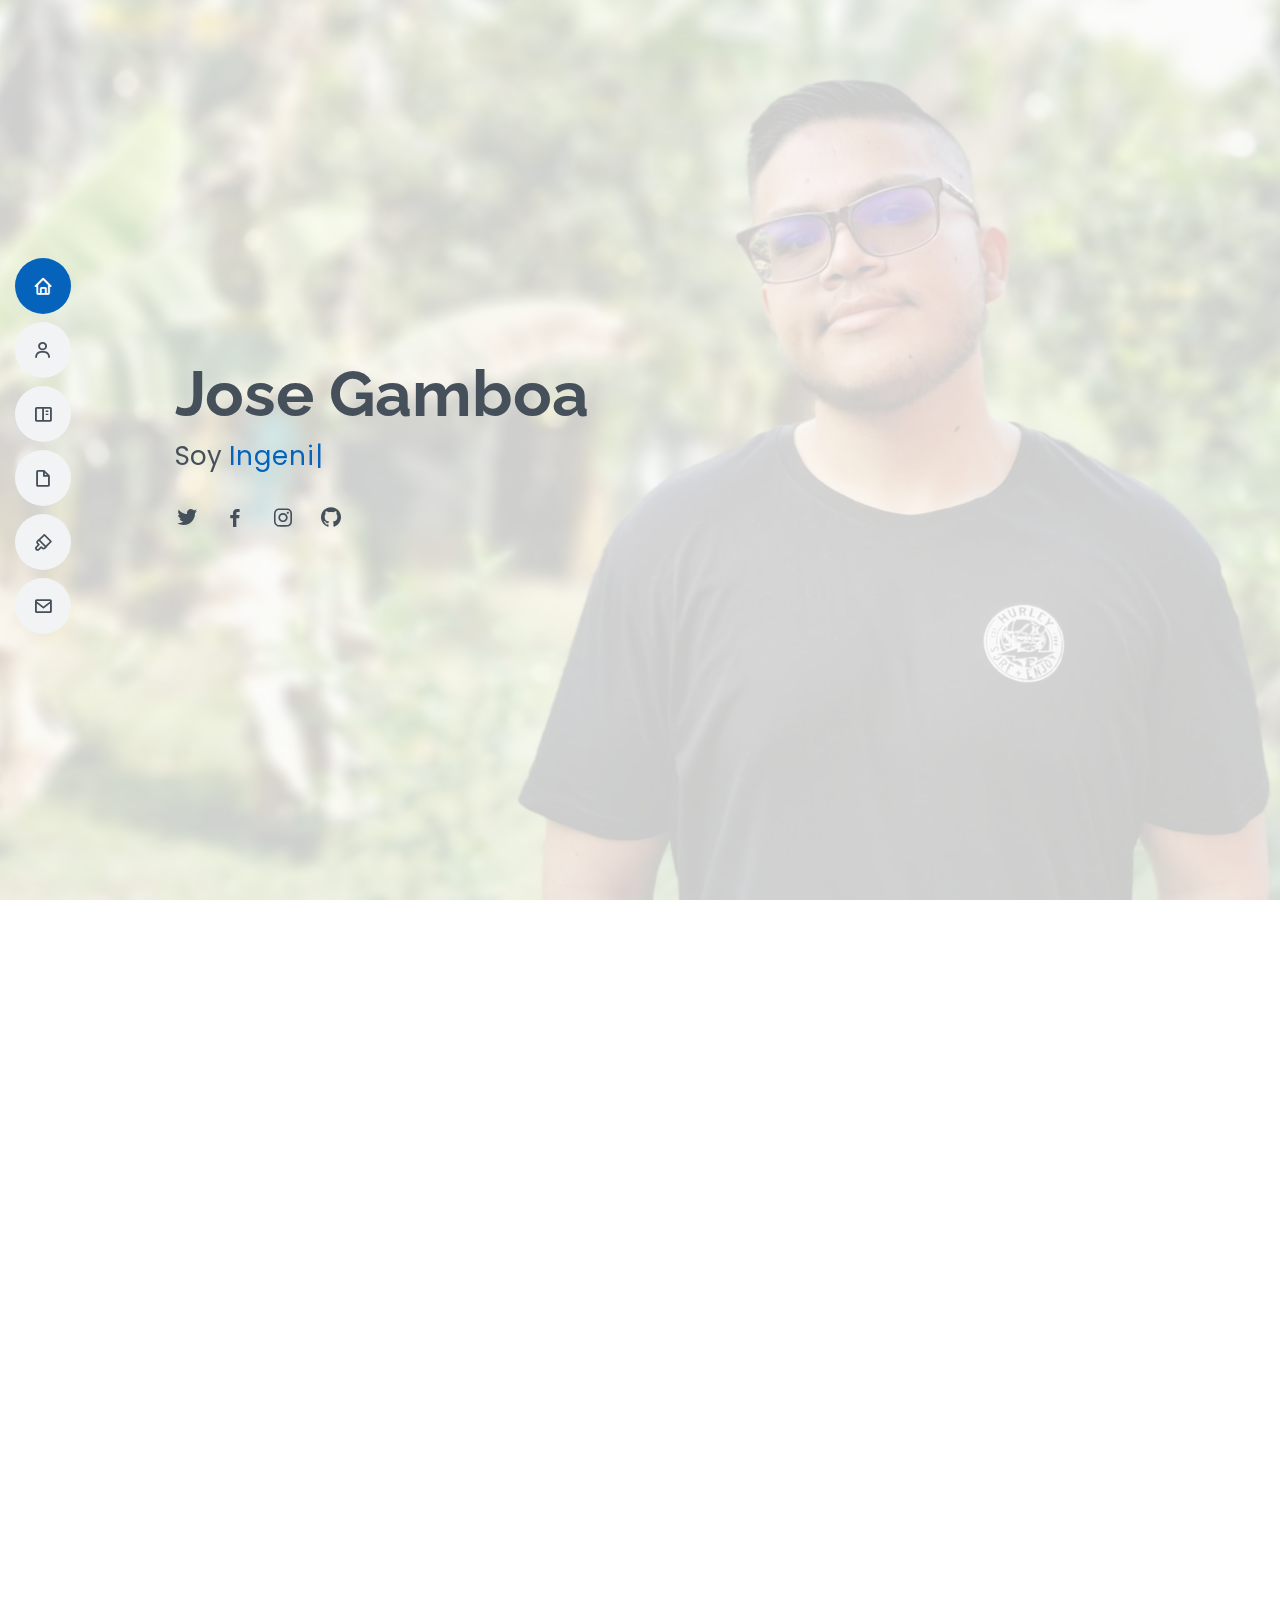
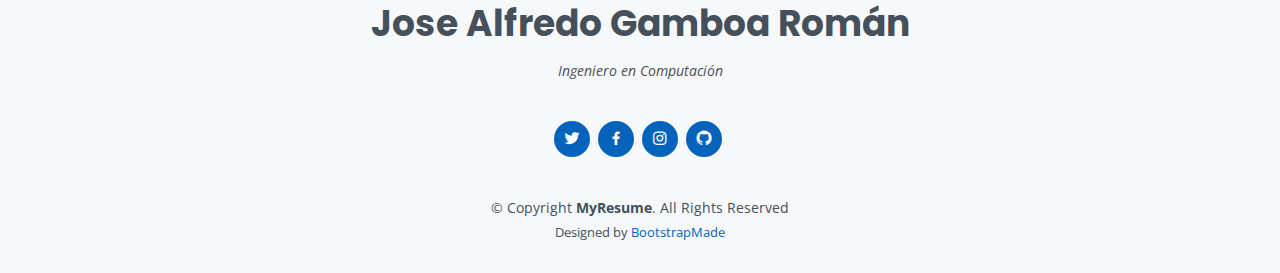
<file: MyResume/index.html>
<!DOCTYPE html>
<html lang="en">

<head>
    <meta charset="utf-8">
    <meta content="width=device-width, initial-scale=1.0" name="viewport">

    <title>Jose Gamboa</title>
    <meta content="" name="description">
    <meta content="" name="keywords">

    <!-- Favicons -->
    <link href="assets/img/favicon.png" rel="icon">
    <link href="assets/img/apple-touch-icon.png" rel="apple-touch-icon">

    <!-- Google Fonts -->
    <link href="https://fonts.googleapis.com/css?family=Open+Sans:300,300i,400,400i,600,600i,700,700i|Raleway:300,300i,400,400i,500,500i,600,600i,700,700i|Poppins:300,300i,400,400i,500,500i,600,600i,700,700i" rel="stylesheet">

    <!-- Vendor CSS Files -->
    <link href="assets/vendor/bootstrap/css/bootstrap.min.css" rel="stylesheet">
    <link href="assets/vendor/icofont/icofont.min.css" rel="stylesheet">
    <link href="assets/vendor/boxicons/css/boxicons.min.css" rel="stylesheet">
    <link href="assets/vendor/venobox/venobox.css" rel="stylesheet">
    <link href="assets/vendor/owl.carousel/assets/owl.carousel.min.css" rel="stylesheet">
    <link href="assets/vendor/aos/aos.css" rel="stylesheet">

    <!-- Template Main CSS File -->
    <link href="assets/css/style.css" rel="stylesheet">

    <!-- =======================================================
  * Template Name: MyResume - v2.2.1
  * Template URL: https://bootstrapmade.com/free-html-bootstrap-template-my-resume/
  * Author: BootstrapMade.com
  * License: https://bootstrapmade.com/license/
  ======================================================== -->
</head>

<body>

    <!-- ======= Mobile nav toggle button ======= -->
    <button type="button" class="mobile-nav-toggle d-xl-none"><i class="icofont-navigation-menu"></i></button>

    <!-- ======= Header ======= -->
    <header id="header" class="d-flex flex-column justify-content-center">

        <nav class="nav-menu">
            <ul>
                <li class="active"><a href="#hero"><i class="bx bx-home"></i> <span>Inicio</span></a></li>
                <li><a href="#about"><i class="bx bx-user"></i> <span>Acerca de</span></a></li>
                <li><a href="#portfolio"><i class="bx bx-book-content"></i> <span>Portafolio</span></a></li>
                <li><a href="#resume"><i class="bx bx-file-blank"></i> <span>Resumen</span></a></li>
                <li><a href="#interests"><i class="bx bx-brush"></i> <span>Intereses</span></a></li>
                <li><a href="#contact"><i class="bx bx-envelope"></i> <span>Contacto</span></a></li>
            </ul>
        </nav>
        <!-- .nav-menu -->

    </header>
    <!-- End Header -->

    <!-- ======= Hero Section ======= -->
    <section id="hero" class="d-flex flex-column justify-content-center">
        <div class="container" data-aos="zoom-in" data-aos-delay="100">
            <h1>Jose Gamboa</h1>
            <p>Soy <span class="typed" data-typed-items=" Ingeniero en Computación , Estudiante,  Freelancer, Backend Developer, Web Developer"></span></p>
            <div class="social-links">
                <a href="https://twitter.com/joalgamro" class="twitter"><i class="bx bxl-twitter"></i></a>
                <a href="https://www.facebook.com/jose.gamboa.142892" class="facebook"><i class="bx bxl-facebook"></i></a>
                <a href="https://www.instagram.com/joalgamro/" class="instagram"><i class="bx bxl-instagram"></i></a>
                <a href="https://github.com/JoalG" class="git hub"><i class="bx bxl-github"></i></a>
            </div>
        </div>
    </section>
    <!-- End Hero -->

    <main id="main">

        <!-- ======= About Section ======= -->
        <section id="about" class="about">
            <div class="container" data-aos="fade-up">

                <div class="section-title">
                    <h2>Acerca de</h2>

                </div>

                <div class="row">
                    <div class="col-lg-4">
                        <img src="assets/img/jose.jpeg" class="img-fluid" alt="">
                    </div>
                    <div class="col-lg-8 pt-4 pt-lg-0 content">
                        <h3>Ingeniero en Computación.</h3>
                        <p class="font-italic">
                            Mi nombre es Jose Alfredo Gamboa Román, tengo 19 años, nací en San Isidro del General, Pérez Zeledón donde he vivido la mayor parte de mi vida. Desde 2019 me encuentro cursando la carrera de Ingeniería en Computación en el Instituto Tecnológico de Costa
                            Rica, específicamente en la sede central de Cartago.
                        </p>
                        <div class="row">
                            <div class="col-lg-6">
                                <ul>
                                    <li><i class="icofont-rounded-right"></i> <strong>Fecha de nacimiento:</strong> 15 Dic 2001</li>
                                    <li><i class="icofont-rounded-right"></i> <strong>Teléfono:</strong> +506 6132 2699</li>
                                    <li><i class="icofont-rounded-right"></i> <strong>Ciudad:</strong> Pérez Zeledón, San Jose, CR</li>
                                </ul>
                            </div>
                            <div class="col-lg-6">
                                <ul>
                                    <li><i class="icofont-rounded-right"></i> <strong>Edad:</strong> 19 años</li>
                                    <li><i class="icofont-rounded-right"></i> <strong>Email:</strong> joalgamro2010@gmail.com</li>
                                    <li><i class="icofont-rounded-right"></i> <strong>Escolaridad :</strong> Estudiante Universitario</li>
                                </ul>
                            </div>
                        </div>
                        <p>
                            Actualmente, además de mis actividades académicas relacionadas con el ITCR, me desempeño como FreeLancer en diferentes áreas relacionados al desarrollo de software.
                        </p>
                    </div>
                </div>

            </div>
        </section>
        <!-- End About Section -->

        <!-- ======= Portfolio Section ======= -->
        <section id="portfolio" class="portfolio section-bg">
            <div class="container" data-aos="fade-up">

                <div class="section-title">
                    <h2>Portafolio</h2>
                    <p>A continuación, se pueden observar algunos de los proyectos que he realizado en los últimos años.</p>
                </div>

                <div class="row">
                    <div class="col-lg-12 d-flex justify-content-center" data-aos="fade-up" data-aos-delay="100">
                        <ul id="portfolio-flters">
                            <li data-filter="*" class="filter-active">Todas</li>
                            <li data-filter=".filter-app">App</li>
                            <li data-filter=".filter-web">Web</li>
                        </ul>
                    </div>
                </div>

                <div class="row portfolio-container" data-aos="fade-up" data-aos-delay="200">

                    <div class="col-lg-4 col-md-6 portfolio-item filter-app">
                        <div class="portfolio-wrap">
                            <img src="assets/img/portfolio/nonogram_solver.PNG" class="img-fluid" alt="">
                            <div class="portfolio-info">
                                <h4>Nonogram Solver</h4>
                                <p>App</p>
                                <div class="portfolio-links">
                                    <a href="portfolio-details-nonogram.html" data-gall="portfolioDetailsGallery" data-vbtype="iframe" class="venobox" title="Portfolio Details"><i class="bx bx-info-circle"></i></a>
                                </div>
                            </div>
                        </div>
                    </div>

                    <div class="col-lg-4 col-md-6 portfolio-item filter-web">
                        <div class="portfolio-wrap">
                            <img src="assets/img/portfolio/teatros.jpg" class="img-fluid" alt="">
                            <div class="portfolio-info">
                                <h4>Cartelera Teatros</h4>
                                <p>Web</p>
                                <div class="portfolio-links">
                                    <a href="portfolio-details-teatros.html" data-gall="portfolioDetailsGallery" data-vbtype="iframe" class="venobox" title="Portfolio Details"><i class="bx bx-info-circle"></i></a>
                                </div>
                            </div>
                        </div>
                    </div>

                    <div class="col-lg-4 col-md-6 portfolio-item filter-app">
                        <div class="portfolio-wrap">
                            <img src="assets/img/portfolio/path_tracing.png" class="img-fluid" alt="">
                            <div class="portfolio-info">
                                <h4>Path Tracing</h4>
                                <p>App</p>
                                <div class="portfolio-links">
                                    <a href="portfolio-details-path-tracing.html" data-gall="portfolioDetailsGallery" data-vbtype="iframe" class="venobox" title="Portfolio Details"><i class="bx bx-info-circle"></i></a>
                                </div>
                            </div>
                        </div>
                    </div>


                    <div class="col-lg-4 col-md-6 portfolio-item filter-web">
                        <div class="portfolio-wrap">
                            <img src="assets/img/portfolio/love_hope.jpeg" class="img-fluid" alt="">
                            <div class="portfolio-info">
                                <h4>Love&Hope</h4>
                                <p>Web</p>
                                <div class="portfolio-links">
                                    <a href="portfolio-details-love-hope.html" data-gall="portfolioDetailsGallery" data-vbtype="iframe" class="venobox" title="Portfolio Details"><i class="bx bx-info-circle"></i></a>
                                </div>
                            </div>
                        </div>
                    </div>

                    <div class="col-lg-4 col-md-6 portfolio-item filter-app">
                        <div class="portfolio-wrap">
                            <img src="assets/img/portfolio/connect_four.png" class="img-fluid" alt="">
                            <div class="portfolio-info">
                                <h4>Connect Four</h4>
                                <p>App</p>
                                <div class="portfolio-links">
                                    <a href="portfolio-details-connect-four.html" data-gall="portfolioDetailsGallery" data-vbtype="iframe" class="venobox" title="Portfolio Details"><i class="bx bx-info-circle"></i></a>
                                </div>
                            </div>
                        </div>
                    </div>




                    <div class="col-lg-4 col-md-6 portfolio-item filter-web">
                        <div class="portfolio-wrap">
                            <img src="assets/img/portfolio/dynamic_forms.png" class="img-fluid" alt="">
                            <div class="portfolio-info">
                                <h4>Dynamic Forms</h4>
                                <p>Web</p>
                                <div class="portfolio-links">
                                    <a href="portfolio-details-dynamic-forms.html" data-gall="portfolioDetailsGallery" data-vbtype="iframe" class="venobox" title="Portfolio Details"><i class="bx bx-info-circle"></i></a>
                                </div>
                            </div>
                        </div>
                    </div>

                </div>

            </div>
        </section>
        <!-- End Portfolio Section -->

        <!-- ======= Resume Section ======= -->
        <section id="resume" class="resume">
            <div class="container" data-aos="fade-up">

                <div class="section-title">
                    <h2>Resumen</h2>
                    <p>En esta sección se muestra un resumen de mi experiencia académica, experiencia laboral y habilidades.</p>
                </div>

                <div class="row">
                    <div class="col-lg-6">
                        <h3 class="resume-title">Educación</h3>
                        <div class="resume-item">
                            <h4>Bachillerato de Ingeniería en Computación </h4>
                            <h5>2019 – Presente </h5>
                            <p><em>Instituto Tecnológico de Costa Rica, sede central Cartago, Costa Rica</em></p>
                            <p>Actualmente me encuentro cursando el 5to semestre de la carrera de Ingeniería en computación en el ITCR.</p>
                        </div>
                        <div class="resume-item">
                            <h4>Bachillerato de educación media </h4>
                            <h5>2018</h5>
                            <p><em>Liceo Unesco, Pérez Zeledón, San Jose, Costa Rica</em></p>
                            <p>Completé mi educación secundaria con las pruebas de Bachillerato de educación media en el año 2018, las cuales aprobé exitosamente.</p>
                        </div>
                        <div class="resume-item">
                            <h4>Certificación de tecnología en inglés conversacional </h4>
                            <h5>2017 - 2018</h5>
                            <p><em>Liceo Unesco, Pérez Zeledón, San Jose, Costa Rica</em></p>
                            <p>Durante los últimos 2 años de mi educación secundaria cursé la tecnología de inglés conversacional impartida por la institución.</p>
                        </div>
                        <div class="resume-item">
                            <h4>Educación secundaria </h4>
                            <h5>2014 - 2018</h5>
                            <p><em>Liceo Unesco, Pérez Zeledón, San Jose, Costa Rica</em></p>
                            <p>Completé mi educación secundaria en el Liceo Unesco de Pérez Zeledón.</p>
                        </div>
                    </div>
                    <div class="col-lg-6">
                        <h3 class="resume-title">Experiencia profesionalz</h3>
                        <div class="resume-item">
                            <h4>Tutor universitario</h4>
                            <h5>2021 - Present</h5>
                            <p><em>Instituto Tecnológico de Costa Rica & Privado</em></p>
                            <ul>
                                <li>Fui asignado como tutor para el curso de Bases de Datos 1 durante el primer semestre del año 2021 por la escuela de Ingeniería en computación del ITCR. </li>
                                <li>Imparto tutorías de cursos universitario y temas afines a mi carrera, tales como cursos de matemática, de computación y demás. </li>

                            </ul>
                        </div>
                        <div class="resume-item">
                            <h4>Asistente del profesor William Mata</h4>
                            <h5>2020 - Presente</h5>
                            <p><em>Instituto Tecnológico de Costa Rica</em></p>
                            <ul>
                                <li>Asistente de diversos cursos de la escuela de ingeniería en computación que son impartidos por el profesor, tales como Elementos de Computación, Análisis y Diseñó de Algoritmos, Introducción a la Programación y Taller de
                                    Programación.
                                </li>
                                <li>Revisión de las evaluaciones de los cursos anterior mencionados tales como quices, tareas y proyectos de los estudiantes.</li>
                            </ul>
                        </div>
                        <div class="resume-item">
                            <h4>Asistente del profesor Reiman Acuña</h4>
                            <h5>2020</h5>
                            <p><em>Instituto Tecnológico de Costa Rica</em></p>
                            <ul>
                                <li>Asistente del curso de Matemática General impartido por el profesor durante el primer semestre del año 2020.</li>
                                <li>Diseño y revisión de las evaluaciones del curso anterior mencionado.</li>
                            </ul>
                        </div>
                    </div>
                </div>

            </div>

            <div class="container mt-5" data-aos="fade-up">

                <div class="section-title">
                    <h2>Habilidades</h2>
                </div>

                <div class="row ">

                    <div class="col-lg-4 col-md-6 d-flex align-items-stretch my-5" data-aos="zoom-in" data-aos-delay="100">
                        <div class="card bg-white border-0">
                            <img class="card-img-top mx-auto  " src="assets/img/Skills/Python.png" alt="Python icon" style="width:20%">
                            <a class="mx-auto text-dark font-weight-bold mt-2">Python</a>

                        </div>
                    </div>

                    <div class="col-lg-4 col-md-6 d-flex align-items-stretch my-5" data-aos="zoom-in" data-aos-delay="100">
                        <div class="card bg-white border-0">
                            <img class="card-img-top mx-auto  " src="assets/img/Skills/Java.png" alt="Java icon" style="width:20%">
                            <a class="mx-auto text-dark font-weight-bold mt-2">Java</a>

                        </div>
                    </div>

                    <div class="col-lg-4 col-md-6 d-flex align-items-stretch my-5" data-aos="zoom-in" data-aos-delay="100">
                        <div class="card bg-white border-0">
                            <img class="card-img-top mx-auto  " src="assets/img/Skills/C++.png" alt="C++ icon" style="width:20%">
                            <a class="mx-auto text-dark font-weight-bold mt-2">C/C++</a>

                        </div>
                    </div>

                    <div class="col-lg-4 col-md-6 d-flex align-items-stretch my-5" data-aos="zoom-in" data-aos-delay="100">
                        <div class="card bg-white border-0">
                            <img class="card-img-top mx-auto  " src="assets/img/Skills/CSharp.png" alt="CSharp icon" style="width:20%">
                            <a class="mx-auto text-dark font-weight-bold mt-2">C&#35</a>

                        </div>
                    </div>

                    <div class="col-lg-4 col-md-6 d-flex align-items-stretch my-5" data-aos="zoom-in" data-aos-delay="100">
                        <div class="card bg-white border-0">
                            <img class="card-img-top mx-auto  " src="assets/img/Skills/JavaScript.png" alt="JavaScript icon" style="width:20%">
                            <a class="mx-auto text-dark font-weight-bold mt-2">Java Script</a>

                        </div>
                    </div>

                    <div class="col-lg-4 col-md-6 d-flex align-items-stretch my-5" data-aos="zoom-in" data-aos-delay="100">
                        <div class="card bg-white border-0">
                            <img class="card-img-top mx-auto  " src="assets/img/Skills/Sql.png" alt="SQL icon" style="width:20%">
                            <a class="mx-auto text-dark font-weight-bold mt-2">SQL</a>

                        </div>
                    </div>

                    <div class="col-lg-4 col-md-6 d-flex align-items-stretch my-5" data-aos="zoom-in" data-aos-delay="100">
                        <div class="card bg-white border-0">
                            <img class="card-img-top mx-auto  " src="assets/img/Skills/MongoDB.png" alt="MongoDB icon" style="width:20%">
                            <a class="mx-auto text-dark font-weight-bold mt-2">MongoDB</a>

                        </div>
                    </div>

                    <div class="col-lg-4 col-md-6 d-flex align-items-stretch my-5" data-aos="zoom-in" data-aos-delay="100">
                        <div class="card bg-white border-0">
                            <img class="card-img-top mx-auto  " src="assets/img/Skills/Haskell.png" alt="Haskell icon" style="width:20%">
                            <a class="mx-auto text-dark font-weight-bold mt-2">Haskell</a>

                        </div>
                    </div>

                    <div class="col-lg-4 col-md-6 d-flex align-items-stretch my-5" data-aos="zoom-in" data-aos-delay="100">
                        <div class="card bg-white border-0">
                            <img class="card-img-top mx-auto  " src="assets/img/Skills/Html.png" alt="Html icon" style="width:20%">
                            <a class="mx-auto text-dark font-weight-bold mt-2">HTML</a>

                        </div>
                    </div>

                    <div class="col-lg-4 col-md-6 d-flex align-items-stretch my-5" data-aos="zoom-in" data-aos-delay="100">
                        <div class="card bg-white border-0">
                            <img class="card-img-top mx-auto  " src="assets/img/Skills/Css.png" alt="Css icon" style="width:20%">
                            <a class="mx-auto text-dark font-weight-bold mt-2">HTML</a>

                        </div>
                    </div>

                    <div class="col-lg-4 col-md-6 d-flex align-items-stretch my-5" data-aos="zoom-in" data-aos-delay="100">
                        <div class="card bg-white border-0">
                            <img class="card-img-top mx-auto  " src="assets/img/Skills/Bootstrap.png" alt="Bootstrap icon" style="width:20%">
                            <a class="mx-auto text-dark font-weight-bold mt-2">Bootstrap</a>

                        </div>
                    </div>

                    <div class="col-lg-4 col-md-6 d-flex align-items-stretch my-5" data-aos="zoom-in" data-aos-delay="100">
                        <div class="card bg-white border-0">
                            <img class="card-img-top mx-auto  " src="assets/img/Skills/Nasm.png" alt="NASM icon" style="width:20%">
                            <a class="mx-auto text-dark font-weight-bold mt-2">NASM</a>

                        </div>
                    </div>

                </div>

            </div>
        </section>
        <!-- End Resume Section -->

        <!-- ======= Services Section ======= -->
        <!-- ======= Portfolio Section ======= -->
        <section id="interests" class="portfolio section-bg">
            <div class="container" data-aos="fade-up">

                <div class="section-title">
                    <h2>Intereses</h2>
                    <p>A continuación, se pueden observar algunos de mis interes personales.</p>
                </div>

                <div class="row portfolio-container" data-aos="fade-up" data-aos-delay="200">

                    <div class="col-lg-4 col-md-6 portfolio-item filter-app">
                        <div class="portfolio-wrap">
                            <img src="assets/img/Intereses/Cocinar.jpg" class="img-fluid border-secondary" alt="">
                            <div class="portfolio-info font-weight-bold">
                                <h4>Cocina</h4>
                                <p>Desde pequeño me ha interesado la concina, me parece una de las mejores formas de conocer la cultura de otras personas.</p>
                            </div>
                        </div>
                    </div>

                    <div class="col-lg-4 col-md-6 portfolio-item filter-app">
                        <div class="portfolio-wrap">
                            <img src="assets/img/Intereses/Entrenar.jpg" class="img-fluid" alt="">
                            <div class="portfolio-info font-weight-bold">
                                <h4>Deporte</h4>
                                <p>Llevo aproximadamente 4 años de entrenar en el gimnasio, disfruto mucho el tiempo que entreno para relajarme.</p>
                            </div>
                        </div>
                    </div>

                    <div class="col-lg-4 col-md-6 portfolio-item filter-app">
                        <div class="portfolio-wrap">
                            <img src="assets/img/Intereses/Idiomas.jpg" class="img-fluid" alt="">
                            <div class="portfolio-info font-weight-bold">
                                <h4>Idiomas</h4>
                                <p>Es algo que siempre me ha interesado, los últimos años me centré en mejorar mi dominio en el inglés y actualmente estoy aprendiendo lo básico del alemán.</p>
                            </div>
                        </div>
                    </div>

                    <div class="col-lg-4 col-md-6 portfolio-item filter-app">
                        <div class="portfolio-wrap">
                            <img src="assets/img/Intereses/Lectura.jpg" class="img-fluid" alt="">
                            <div class="portfolio-info font-weight-bold">
                                <h4>Lectura</h4>
                                <p>Durante la secundaria me volví fan de la lectura, suelo leer literatura fantástica y ciencia ficción. Mi saga favorita es Harry Potter.</p>
                            </div>
                        </div>
                    </div>

                    <div class="col-lg-4 col-md-6 portfolio-item filter-app">
                        <div class="portfolio-wrap">
                            <img src="assets/img/Intereses/Musica.jfif.jpg" class="img-fluid" alt="">
                            <div class="portfolio-info font-weight-bold">
                                <h4>Música</h4>
                                <p>Suelo escuchar música casi todo el día mientras trabajo y para relajarme también. Escucho música de diversos géneros y épocas. </p>
                            </div>
                        </div>
                    </div>

                    <div class="col-lg-4 col-md-6 portfolio-item filter-app">
                        <div class="portfolio-wrap">
                            <img src="assets/img/Intereses/Tecnologia.jpg" class="img-fluid" alt="">
                            <div class="portfolio-info font-weight-bold">
                                <h4>Tecnología</h4>
                                <p>Desde pequeño me interesó mucho la tecnología, probar nuevos dispositivos, analizarlos e incluso modificarlos me llama mucho la atención.</p>
                            </div>
                        </div>
                    </div>

                    <div class="col-lg-4 col-md-6 portfolio-item filter-app">
                        <div class="portfolio-wrap">
                            <img src="assets/img/Intereses/Viajar.jpg" class="img-fluid" alt="">
                            <div class="portfolio-info font-weight-bold">
                                <h4>Viajar</h4>
                                <p>Me encanta conocer diferentes lugares, por lo general me gusta mas el turismo urbano y la montaña.</p>
                            </div>
                        </div>
                    </div>
                    <div class="col-lg-4 col-md-6 portfolio-item filter-app">
                        <div class="portfolio-wrap">
                            <img src="assets/img/Intereses/Cine.jpg" class="img-fluid" alt="">
                            <div class="portfolio-info font-weight-bold">
                                <h4>Cine</h4>
                                <p> Es algo que siempre me ha llamado la atención, en 2019 llevé un curso de apreciación del cine en el cual aprendí lo básico del tema. </p>
                            </div>
                        </div>
                    </div>
                    <div class="col-lg-4 col-md-6 portfolio-item filter-app">
                        <div class="portfolio-wrap">
                            <img src="assets/img/Intereses/Videojuegos.jpg" class="img-fluid" alt="">
                            <div class="portfolio-info font-weight-bold">
                                <h4>Videojuegos</h4>
                                <p> Cuando tengo tiempo libre me gusta jugar videojuegos. Prefiero los juegos multijugador, suelo jugar Fornite, CSGO, Pokémon, Minecraft y algunos otros Battle Royal.</p>
                            </div>
                        </div>
                    </div>


                </div>

            </div>
        </section>
        <!-- End Portfolio Section -->
        <!-- End Services Section -->



        <!-- ======= Contact Section ======= -->
        <section id="contact" class="contact">
            <div class="container" data-aos="fade-up">

                <div class="section-title">
                    <h2>Contacto</h2>
                </div>

                <div class="row mt-1">

                    <div class="col-lg-4">
                        <div class="info">
                            <div class="address">
                                <i class="icofont-google-map"></i>
                                <h4>Dirección:</h4>
                                <p>Barrio Morazán, San Isidro del General, Pérez Zeledón, San José, Costa Rica.</p>
                            </div>

                            <div class="email">
                                <i class="icofont-envelope"></i>
                                <h4>Email:</h4>
                                <p>joalgamro2010@gmail.com</p>
                            </div>

                            <div class="phone">
                                <i class="icofont-phone"></i>
                                <h4>Teléfono:</h4>
                                <p>+506 6132 2699</p>
                            </div>

                        </div>

                    </div>

                    <div class="col-lg-8 mt-5 mt-lg-0">

                        <form action="forms/contact.php" method="post" role="form" class="php-email-form">
                            <div class="form-row">
                                <div class="col-md-6 form-group">
                                    <input type="text" name="name" class="form-control" id="name" placeholder="Nombre" data-rule="minlen:4" data-msg="Por favor ingrese al menos 4 caracteres" />
                                    <div class="validate"></div>
                                </div>
                                <div class="col-md-6 form-group">
                                    <input type="email" class="form-control" name="email" id="email" placeholder="Email" data-rule="email" data-msg="Por favor ingrese un Email valido" />
                                    <div class="validate"></div>
                                </div>
                            </div>
                            <div class="form-group">
                                <input type="text" class="form-control" name="subject" id="subject" placeholder="Asunto" data-rule="minlen:4" data-msg="Por favor ingrese al menos 8 caracteres" />
                                <div class="validate"></div>
                            </div>
                            <div class="form-group">
                                <textarea class="form-control" name="message" rows="5" data-rule="required" data-msg="Por favor ingrese su mensaje" placeholder="Mensaje"></textarea>
                                <div class="validate"></div>
                            </div>
                            <div class="mb-3">
                                <div class="loading">Cargando</div>
                                <div class="error-message"></div>
                                <div class="sent-message">Su mensaje se ha enviado. Gracias!</div>
                            </div>
                            <div class="text-center"><button type="submit">Enviar mensaje</button></div>
                        </form>

                    </div>

                </div>

            </div>
        </section>
        <!-- End Contact Section -->

    </main>
    <!-- End #main -->

    <!-- ======= Footer ======= -->
    <footer id="footer">
        <div class="container">
            <h3>Jose Alfredo Gamboa Román</h3>
            <p>Ingeniero en Computación</p>
            <div class="social-links">
                <a href="https://twitter.com/joalgamro" class="twitter"><i class="bx bxl-twitter"></i></a>
                <a href="https://www.facebook.com/jose.gamboa.142892" class="facebook"><i class="bx bxl-facebook"></i></a>
                <a href="https://www.instagram.com/joalgamro/" class="instagram"><i class="bx bxl-instagram"></i></a>
                <a href="https://github.com/JoalG" class="git hub"><i class="bx bxl-github"></i></a>
            </div>
            <div class="copyright">
                &copy; Copyright <strong><span>MyResume</span></strong>. All Rights Reserved
            </div>
            <div class="credits">
                <!-- All the links in the footer should remain intact. -->
                <!-- You can delete the links only if you purchased the pro version. -->
                <!-- Licensing information: [license-url] -->
                <!-- Purchase the pro version with working PHP/AJAX contact form: https://bootstrapmade.com/free-html-bootstrap-template-my-resume/ -->
                Designed by <a href="https://bootstrapmade.com/">BootstrapMade</a>
            </div>
        </div>
    </footer>
    <!-- End Footer -->

    <a href="#" class="back-to-top"><i class="bx bx-up-arrow-alt"></i></a>
    <div id="preloader"></div>

    <!-- Vendor JS Files -->
    <script src="assets/vendor/jquery/jquery.min.js"></script>
    <script src="assets/vendor/bootstrap/js/bootstrap.bundle.min.js"></script>
    <script src="assets/vendor/jquery.easing/jquery.easing.min.js"></script>
    <script src="assets/vendor/php-email-form/validate.js"></script>
    <script src="assets/vendor/waypoints/jquery.waypoints.min.js"></script>
    <script src="assets/vendor/counterup/counterup.min.js"></script>
    <script src="assets/vendor/isotope-layout/isotope.pkgd.min.js"></script>
    <script src="assets/vendor/venobox/venobox.min.js"></script>
    <script src="assets/vendor/owl.carousel/owl.carousel.min.js"></script>
    <script src="assets/vendor/typed.js/typed.min.js"></script>
    <script src="assets/vendor/aos/aos.js"></script>

    <!-- Template Main JS File -->
    <script src="assets/js/main.js"></script>

</body>

</html>
</file>
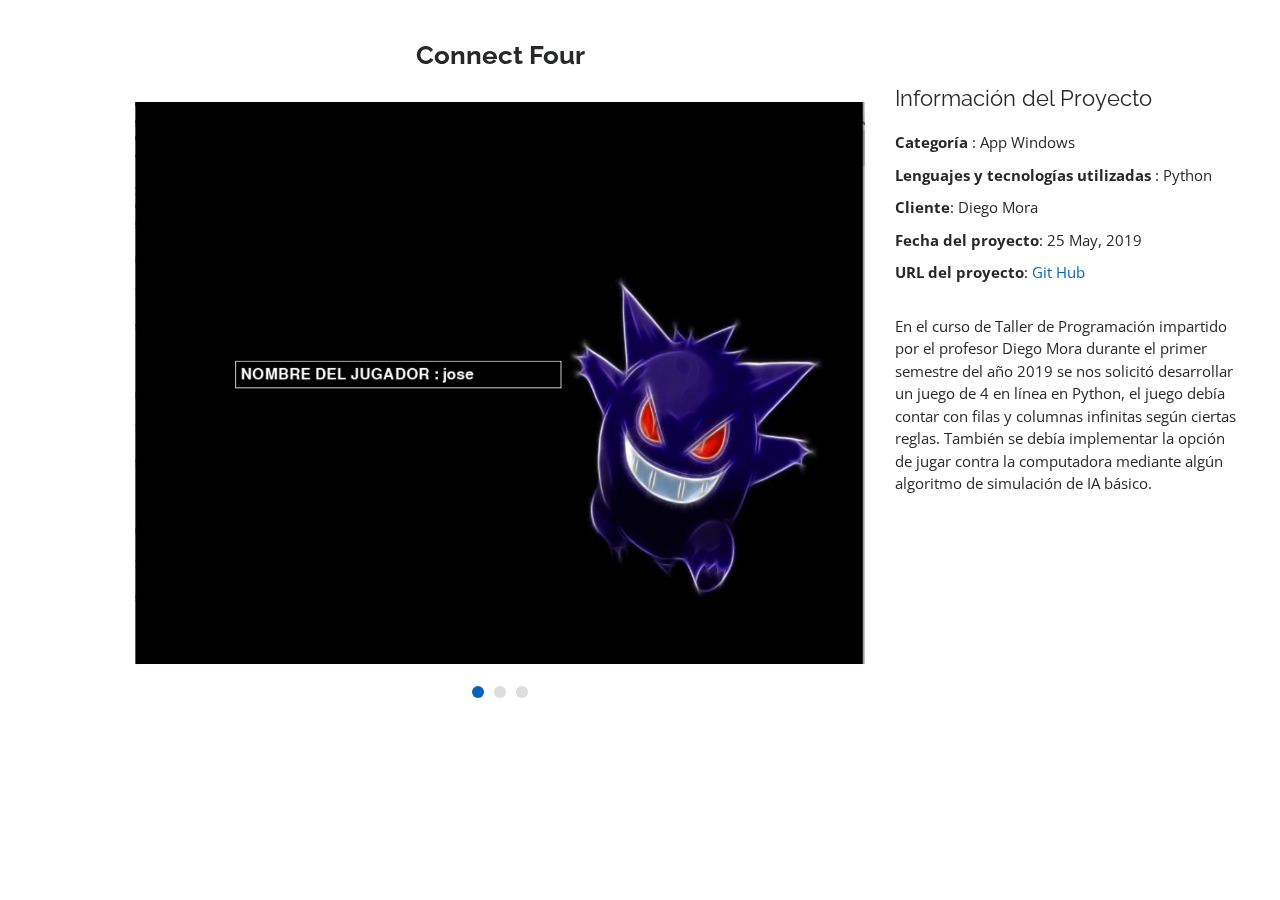
<file: MyResume/portfolio-details-connect-four.html>
<!DOCTYPE html>
<html lang="en">

<head>
    <meta charset="utf-8">
    <meta content="width=device-width, initial-scale=1.0" name="viewport">

    <title>Portfolio Details - Personal Bootstrap Template</title>
    <meta content="" name="description">
    <meta content="" name="keywords">

    <!-- Favicons -->
    <link href="assets/img/favicon.png" rel="icon">
    <link href="assets/img/apple-touch-icon.png" rel="apple-touch-icon">

    <!-- Google Fonts -->
    <link href="https://fonts.googleapis.com/css?family=Open+Sans:300,300i,400,400i,600,600i,700,700i|Raleway:300,300i,400,400i,500,500i,600,600i,700,700i|Poppins:300,300i,400,400i,500,500i,600,600i,700,700i" rel="stylesheet">

    <!-- Vendor CSS Files -->
    <link href="assets/vendor/bootstrap/css/bootstrap.min.css" rel="stylesheet">
    <link href="assets/vendor/icofont/icofont.min.css" rel="stylesheet">
    <link href="assets/vendor/boxicons/css/boxicons.min.css" rel="stylesheet">
    <link href="assets/vendor/venobox/venobox.css" rel="stylesheet">
    <link href="assets/vendor/owl.carousel/assets/owl.carousel.min.css" rel="stylesheet">
    <link href="assets/vendor/aos/aos.css" rel="stylesheet">

    <!-- Template Main CSS File -->
    <link href="assets/css/style.css" rel="stylesheet">

    <!-- =======================================================
  * Template Name: MyResume - v2.2.1
  * Template URL: https://bootstrapmade.com/free-html-bootstrap-template-my-resume/
  * Author: BootstrapMade.com
  * License: https://bootstrapmade.com/license/
  ======================================================== -->
</head>

<body>

    <main id="main">

        <!-- ======= Portfolio Details ======= -->
        <section id="portfolio-details" class="portfolio-details">
            <div class="container" data-aos="fade-up">

                <div class="row">

                    <div class="col-lg-8">
                        <h2 class="portfolio-title text-center">Connect Four</h2>
                        <div class="owl-carousel portfolio-details-carousel">
                            <img src="assets/img/portfolio/connect_four_1.jpg" class="img-fluid" alt="">
                            <img src="assets/img/portfolio/connect_four_2.jpg" class="img-fluid" alt="">
                            <img src="assets/img/portfolio/connect_four_3.jpg" class="img-fluid" alt="">
                        </div>
                    </div>

                    <div class="col-lg-4 portfolio-info">
                        <h3>Información del Proyecto</h3>
                        <ul>
                            <li><strong>Categoría </strong>: App Windows</li>
                            <li><strong>Lenguajes y tecnologías utilizadas </strong>: Python</li>
                            <li><strong>Cliente</strong>: Diego Mora</li>
                            <li><strong>Fecha del proyecto</strong>: 25 May, 2019</li>
                            <li><strong>URL del proyecto</strong>: <a href="https://github.com/JoalG/Progra2Taller-ConnectFour" target="_blank">Git Hub</a></li>
                        </ul>

                        <p>
                            En el curso de Taller de Programación impartido por el profesor Diego Mora durante el primer semestre del año 2019 se nos solicitó desarrollar un juego de 4 en línea en Python, el juego debía contar con filas y columnas infinitas según ciertas reglas.
                            También se debía implementar la opción de jugar contra la computadora mediante algún algoritmo de simulación de IA básico. </p>

                    </div>

                </div>

            </div>
        </section>
        <!-- End Portfolio Details -->

    </main>
    <!-- End #main -->

    <a href="#" class="back-to-top"><i class="bx bx-up-arrow-alt"></i></a>
    <div id="preloader"></div>

    <!-- Vendor JS Files -->
    <script src="assets/vendor/jquery/jquery.min.js"></script>
    <script src="assets/vendor/bootstrap/js/bootstrap.bundle.min.js"></script>
    <script src="assets/vendor/jquery.easing/jquery.easing.min.js"></script>
    <script src="assets/vendor/php-email-form/validate.js"></script>
    <script src="assets/vendor/waypoints/jquery.waypoints.min.js"></script>
    <script src="assets/vendor/counterup/counterup.min.js"></script>
    <script src="assets/vendor/isotope-layout/isotope.pkgd.min.js"></script>
    <script src="assets/vendor/venobox/venobox.min.js"></script>
    <script src="assets/vendor/owl.carousel/owl.carousel.min.js"></script>
    <script src="assets/vendor/typed.js/typed.min.js"></script>
    <script src="assets/vendor/aos/aos.js"></script>

    <!-- Template Main JS File -->
    <script src="assets/js/main.js"></script>

</body>

</html>
</file>
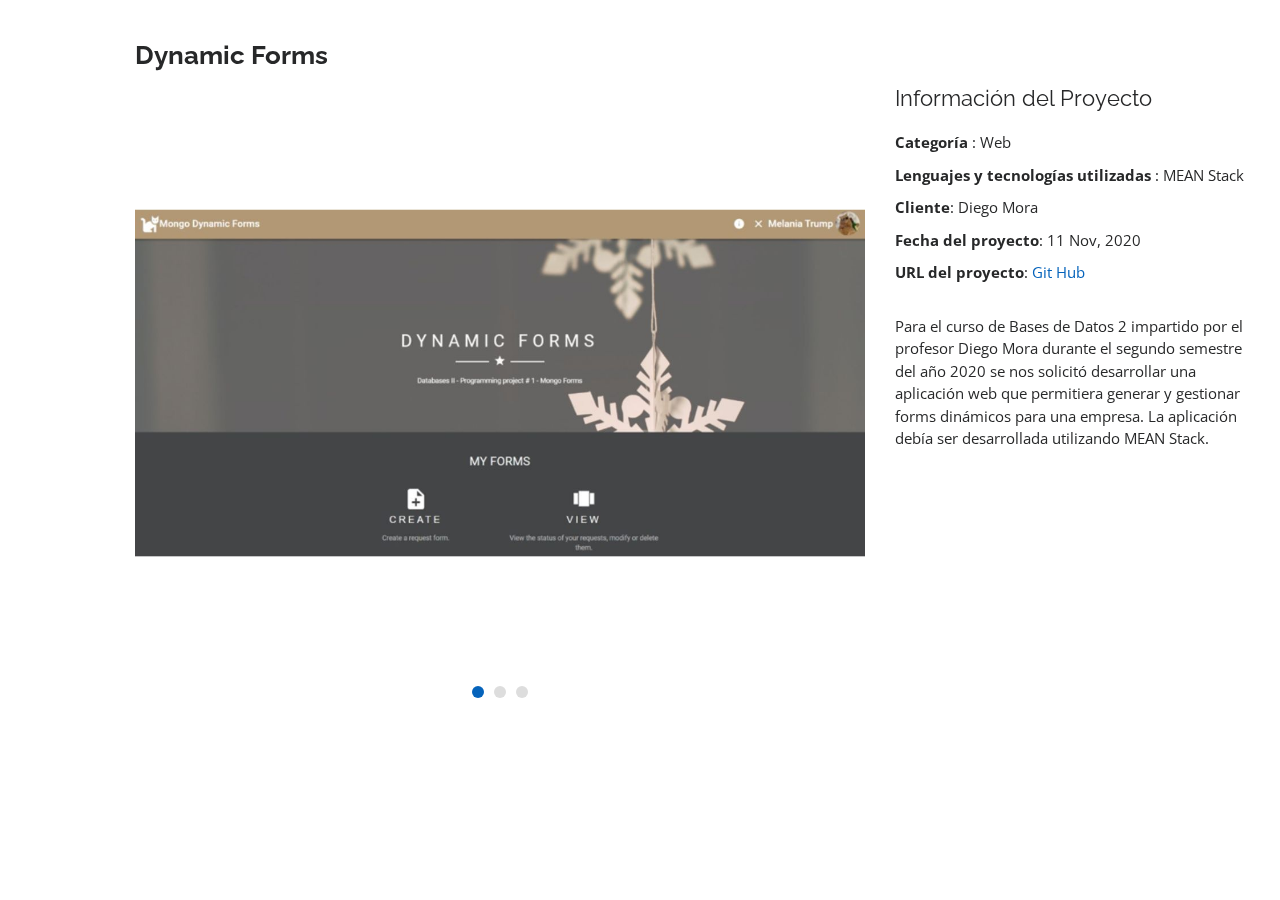
<file: MyResume/portfolio-details-dynamic-forms.html>
<!DOCTYPE html>
<html lang="en">

<head>
    <meta charset="utf-8">
    <meta content="width=device-width, initial-scale=1.0" name="viewport">

    <title>Portfolio Details - Personal Bootstrap Template</title>
    <meta content="" name="description">
    <meta content="" name="keywords">

    <!-- Favicons -->
    <link href="assets/img/favicon.png" rel="icon">
    <link href="assets/img/apple-touch-icon.png" rel="apple-touch-icon">

    <!-- Google Fonts -->
    <link href="https://fonts.googleapis.com/css?family=Open+Sans:300,300i,400,400i,600,600i,700,700i|Raleway:300,300i,400,400i,500,500i,600,600i,700,700i|Poppins:300,300i,400,400i,500,500i,600,600i,700,700i" rel="stylesheet">

    <!-- Vendor CSS Files -->
    <link href="assets/vendor/bootstrap/css/bootstrap.min.css" rel="stylesheet">
    <link href="assets/vendor/icofont/icofont.min.css" rel="stylesheet">
    <link href="assets/vendor/boxicons/css/boxicons.min.css" rel="stylesheet">
    <link href="assets/vendor/venobox/venobox.css" rel="stylesheet">
    <link href="assets/vendor/owl.carousel/assets/owl.carousel.min.css" rel="stylesheet">
    <link href="assets/vendor/aos/aos.css" rel="stylesheet">

    <!-- Template Main CSS File -->
    <link href="assets/css/style.css" rel="stylesheet">

    <!-- =======================================================
  * Template Name: MyResume - v2.2.1
  * Template URL: https://bootstrapmade.com/free-html-bootstrap-template-my-resume/
  * Author: BootstrapMade.com
  * License: https://bootstrapmade.com/license/
  ======================================================== -->
</head>

<body>

    <main id="main">

        <!-- ======= Portfolio Details ======= -->
        <section id="portfolio-details" class="portfolio-details">
            <div class="container" data-aos="fade-up">

                <div class="row">

                    <div class="col-lg-8">
                        <h2 class="portfolio-title">Dynamic Forms</h2>
                        <div class="owl-carousel portfolio-details-carousel">
                            <img src="assets/img/portfolio/dynamic_forms_1.jpg" class="img-fluid" alt="">
                            <img src="assets/img/portfolio/dynamic_forms_2.jpg" class="img-fluid" alt="">
                            <img src="assets/img/portfolio/dynamic_forms_3.jpg" class="img-fluid" alt="">
                        </div>
                    </div>

                    <div class="col-lg-4 portfolio-info">
                        <h3>Información del Proyecto</h3>
                        <ul>
                            <li><strong>Categoría </strong>: Web</li>
                            <li><strong>Lenguajes y tecnologías utilizadas </strong>: MEAN Stack</li>
                            <li><strong>Cliente</strong>: Diego Mora</li>
                            <li><strong>Fecha del proyecto</strong>: 11 Nov, 2020</li>
                            <li><strong>URL del proyecto</strong>: <a href="https://github.com/PatrickSteven/DynamicForms" target="_blank">Git Hub</a></li>
                        </ul>

                        <p>
                            Para el curso de Bases de Datos 2 impartido por el profesor Diego Mora durante el segundo semestre del año 2020 se nos solicitó desarrollar una aplicación web que permitiera generar y gestionar forms dinámicos para una empresa. La aplicación debía ser
                            desarrollada utilizando MEAN Stack. </p>

                    </div>

                </div>

            </div>
        </section>
        <!-- End Portfolio Details -->

    </main>
    <!-- End #main -->

    <a href="#" class="back-to-top"><i class="bx bx-up-arrow-alt"></i></a>
    <div id="preloader"></div>

    <!-- Vendor JS Files -->
    <script src="assets/vendor/jquery/jquery.min.js"></script>
    <script src="assets/vendor/bootstrap/js/bootstrap.bundle.min.js"></script>
    <script src="assets/vendor/jquery.easing/jquery.easing.min.js"></script>
    <script src="assets/vendor/php-email-form/validate.js"></script>
    <script src="assets/vendor/waypoints/jquery.waypoints.min.js"></script>
    <script src="assets/vendor/counterup/counterup.min.js"></script>
    <script src="assets/vendor/isotope-layout/isotope.pkgd.min.js"></script>
    <script src="assets/vendor/venobox/venobox.min.js"></script>
    <script src="assets/vendor/owl.carousel/owl.carousel.min.js"></script>
    <script src="assets/vendor/typed.js/typed.min.js"></script>
    <script src="assets/vendor/aos/aos.js"></script>

    <!-- Template Main JS File -->
    <script src="assets/js/main.js"></script>

</body>

</html>
</file>
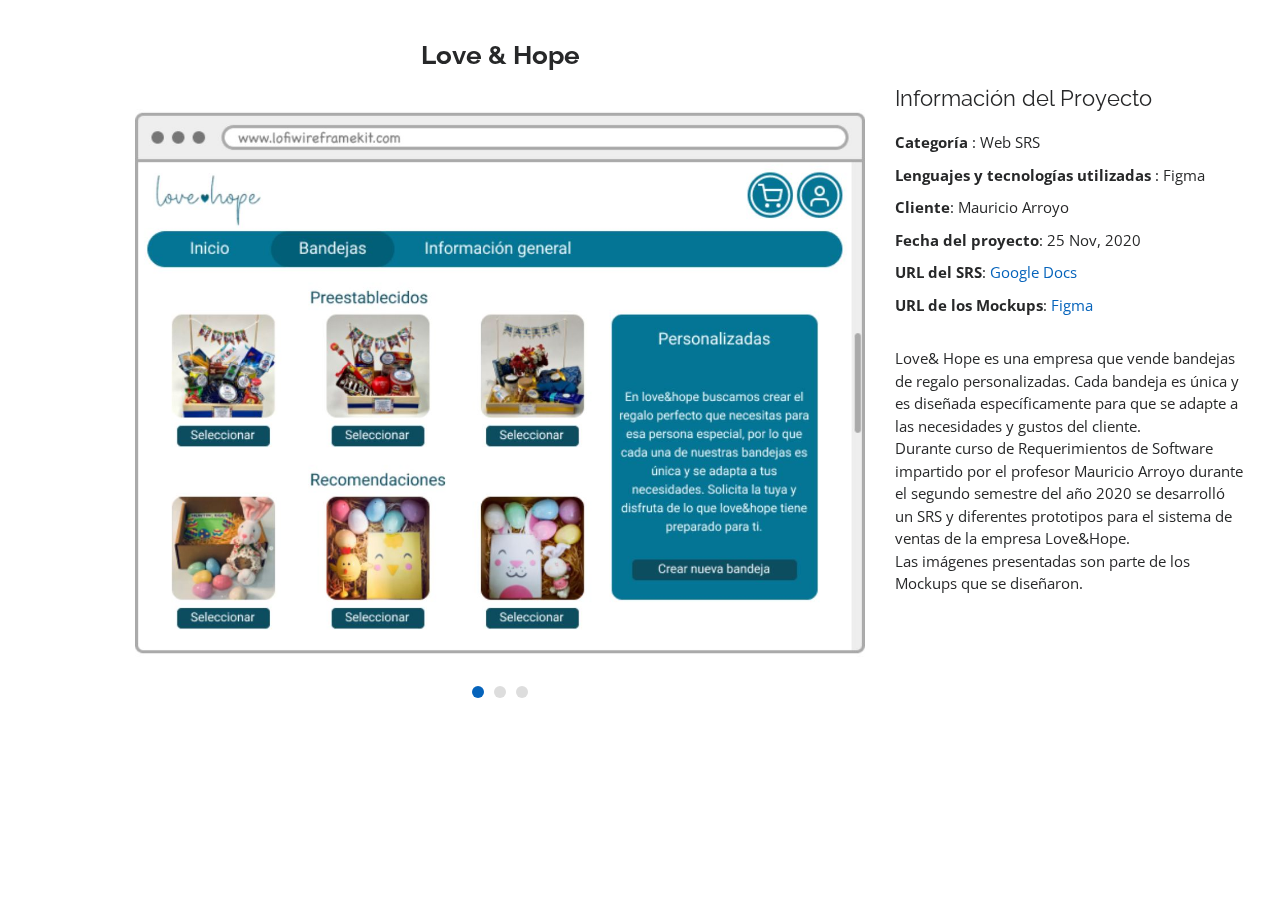
<file: MyResume/portfolio-details-love-hope.html>
<!DOCTYPE html>
<html lang="en">

<head>
    <meta charset="utf-8">
    <meta content="width=device-width, initial-scale=1.0" name="viewport">

    <title>Portfolio Details - Personal Bootstrap Template</title>
    <meta content="" name="description">
    <meta content="" name="keywords">

    <!-- Favicons -->
    <link href="assets/img/favicon.png" rel="icon">
    <link href="assets/img/apple-touch-icon.png" rel="apple-touch-icon">

    <!-- Google Fonts -->
    <link href="https://fonts.googleapis.com/css?family=Open+Sans:300,300i,400,400i,600,600i,700,700i|Raleway:300,300i,400,400i,500,500i,600,600i,700,700i|Poppins:300,300i,400,400i,500,500i,600,600i,700,700i" rel="stylesheet">

    <!-- Vendor CSS Files -->
    <link href="assets/vendor/bootstrap/css/bootstrap.min.css" rel="stylesheet">
    <link href="assets/vendor/icofont/icofont.min.css" rel="stylesheet">
    <link href="assets/vendor/boxicons/css/boxicons.min.css" rel="stylesheet">
    <link href="assets/vendor/venobox/venobox.css" rel="stylesheet">
    <link href="assets/vendor/owl.carousel/assets/owl.carousel.min.css" rel="stylesheet">
    <link href="assets/vendor/aos/aos.css" rel="stylesheet">

    <!-- Template Main CSS File -->
    <link href="assets/css/style.css" rel="stylesheet">

    <!-- =======================================================
  * Template Name: MyResume - v2.2.1
  * Template URL: https://bootstrapmade.com/free-html-bootstrap-template-my-resume/
  * Author: BootstrapMade.com
  * License: https://bootstrapmade.com/license/
  ======================================================== -->
</head>

<body>

    <main id="main">

        <!-- ======= Portfolio Details ======= -->
        <section id="portfolio-details" class="portfolio-details">
            <div class="container" data-aos="fade-up">

                <div class="row">

                    <div class="col-lg-8">
                        <h2 class="portfolio-title text-center">Love & Hope</h2>
                        <div class="owl-carousel portfolio-details-carousel">
                            <img src="assets/img/portfolio/love_hope_1.jpg" class="img-fluid" alt="">
                            <img src="assets/img/portfolio/love_hope_2.jpg" class="img-fluid" alt="">
                            <img src="assets/img/portfolio/love_hope_3.jpg" class="img-fluid" alt="">
                        </div>
                    </div>

                    <div class="col-lg-4 portfolio-info">
                        <h3>Información del Proyecto</h3>
                        <ul>
                            <li><strong>Categoría </strong>: Web SRS </li>
                            <li><strong>Lenguajes y tecnologías utilizadas </strong>: Figma</li>
                            <li><strong>Cliente</strong>: Mauricio Arroyo</li>
                            <li><strong>Fecha del proyecto</strong>: 25 Nov, 2020</li>
                            <li><strong>URL del SRS</strong>: <a href="https://docs.google.com/document/d/1NrgkHKNJQ9HazpRPhLRq6UKO6gjRIeGmaaNVQYzH-Bo/edit?usp=sharing" target="_blank">Google Docs</a></li>
                            <li><strong>URL de los Mockups</strong>: <a href="https://www.figma.com/proto/3HN9jLGujqvNhO8uLw8jOJ/Dise%C3%B1o-de-Software-P1?node-id=10%3A6397&scaling=min-zoom&page-id=10%3A6396" target="_blank">Figma</a></li>
                        </ul>

                        <p>
                            Love& Hope es una empresa que vende bandejas de regalo personalizadas. Cada bandeja es única y es diseñada específicamente para que se adapte a las necesidades y gustos del cliente.
                            <br>Durante curso de Requerimientos de Software impartido por el profesor Mauricio Arroyo durante el segundo semestre del año 2020 se desarrolló un SRS y diferentes prototipos para el sistema de ventas de la empresa Love&Hope.
                            <br>Las imágenes presentadas son parte de los Mockups que se diseñaron.
                        </p>

                    </div>

                </div>

            </div>
        </section>
        <!-- End Portfolio Details -->

    </main>
    <!-- End #main -->

    <a href="#" class="back-to-top"><i class="bx bx-up-arrow-alt"></i></a>
    <div id="preloader"></div>

    <!-- Vendor JS Files -->
    <script src="assets/vendor/jquery/jquery.min.js"></script>
    <script src="assets/vendor/bootstrap/js/bootstrap.bundle.min.js"></script>
    <script src="assets/vendor/jquery.easing/jquery.easing.min.js"></script>
    <script src="assets/vendor/php-email-form/validate.js"></script>
    <script src="assets/vendor/waypoints/jquery.waypoints.min.js"></script>
    <script src="assets/vendor/counterup/counterup.min.js"></script>
    <script src="assets/vendor/isotope-layout/isotope.pkgd.min.js"></script>
    <script src="assets/vendor/venobox/venobox.min.js"></script>
    <script src="assets/vendor/owl.carousel/owl.carousel.min.js"></script>
    <script src="assets/vendor/typed.js/typed.min.js"></script>
    <script src="assets/vendor/aos/aos.js"></script>

    <!-- Template Main JS File -->
    <script src="assets/js/main.js"></script>

</body>

</html>
</file>
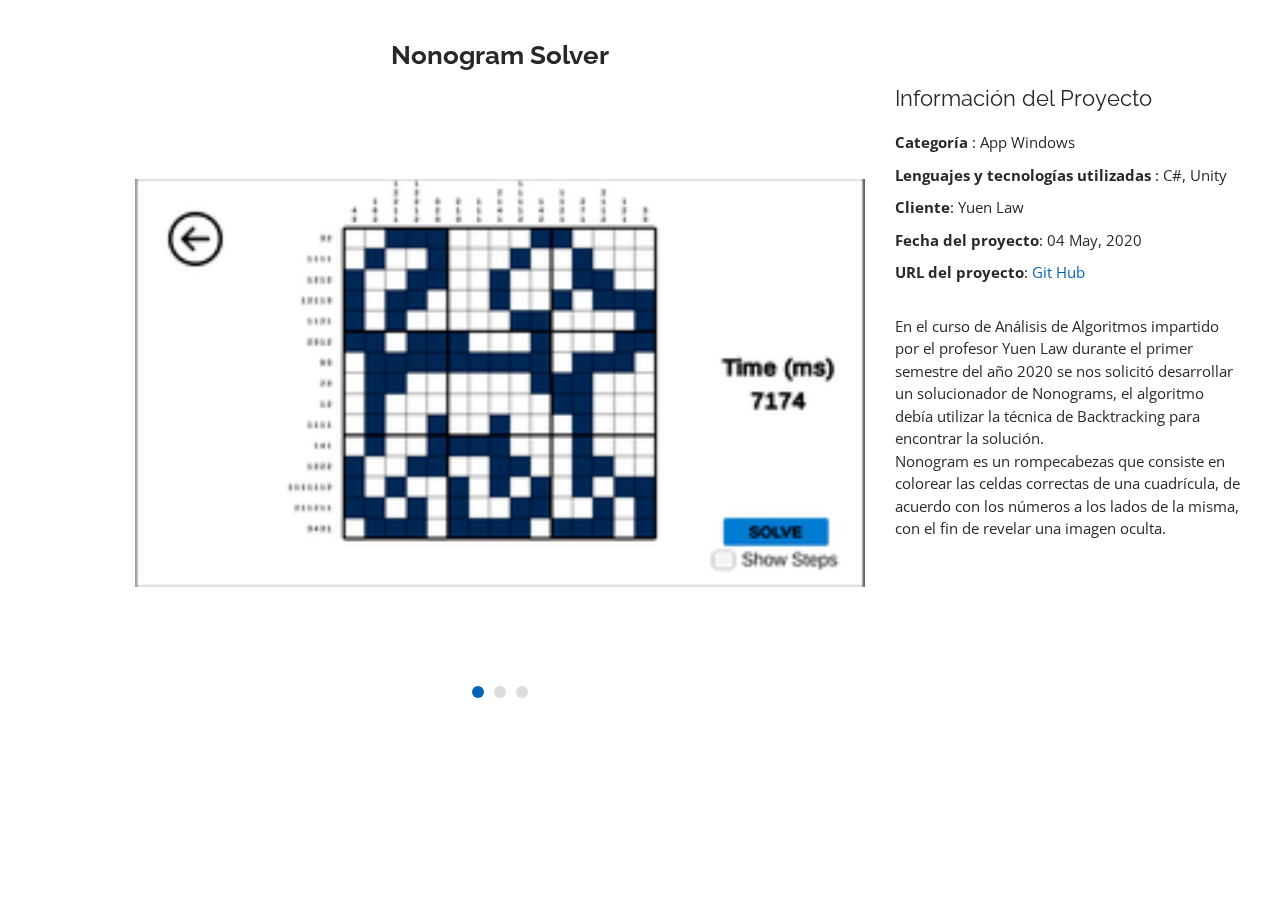
<file: MyResume/portfolio-details-nonogram.html>
<!DOCTYPE html>
<html lang="en">

<head>
    <meta charset="utf-8">
    <meta content="width=device-width, initial-scale=1.0" name="viewport">

    <title>Portfolio Details - Personal Bootstrap Template</title>
    <meta content="" name="description">
    <meta content="" name="keywords">

    <!-- Favicons -->
    <link href="assets/img/favicon.png" rel="icon">
    <link href="assets/img/apple-touch-icon.png" rel="apple-touch-icon">

    <!-- Google Fonts -->
    <link href="https://fonts.googleapis.com/css?family=Open+Sans:300,300i,400,400i,600,600i,700,700i|Raleway:300,300i,400,400i,500,500i,600,600i,700,700i|Poppins:300,300i,400,400i,500,500i,600,600i,700,700i" rel="stylesheet">

    <!-- Vendor CSS Files -->
    <link href="assets/vendor/bootstrap/css/bootstrap.min.css" rel="stylesheet">
    <link href="assets/vendor/icofont/icofont.min.css" rel="stylesheet">
    <link href="assets/vendor/boxicons/css/boxicons.min.css" rel="stylesheet">
    <link href="assets/vendor/venobox/venobox.css" rel="stylesheet">
    <link href="assets/vendor/owl.carousel/assets/owl.carousel.min.css" rel="stylesheet">
    <link href="assets/vendor/aos/aos.css" rel="stylesheet">

    <!-- Template Main CSS File -->
    <link href="assets/css/style.css" rel="stylesheet">

    <!-- =======================================================
  * Template Name: MyResume - v2.2.1
  * Template URL: https://bootstrapmade.com/free-html-bootstrap-template-my-resume/
  * Author: BootstrapMade.com
  * License: https://bootstrapmade.com/license/
  ======================================================== -->
</head>

<body>

    <main id="main">

        <!-- ======= Portfolio Details ======= -->
        <section id="portfolio-details" class="portfolio-details">
            <div class="container" data-aos="fade-up">

                <div class="row">

                    <div class="col-lg-8">
                        <h2 class="portfolio-title text-center"> Nonogram Solver</h2>
                        <div class="owl-carousel portfolio-details-carousel">
                            <img src="assets/img/portfolio/nonogram_solver_1.jpg" class="img-fluid" alt="">
                            <img src="assets/img/portfolio/nonogram_solver_2.jpg" class="img-fluid" alt="">
                            <img src="assets/img/portfolio/nonogram_solver_3.jpg" class="img-fluid" alt="">
                        </div>
                    </div>

                    <div class="col-lg-4 portfolio-info">
                        <h3>Información del Proyecto</h3>
                        <ul>
                            <li><strong>Categoría </strong>: App Windows</li>
                            <li><strong>Lenguajes y tecnologías utilizadas </strong>: C#, Unity</li>
                            <li><strong>Cliente</strong>: Yuen Law</li>
                            <li><strong>Fecha del proyecto</strong>: 04 May, 2020</li>
                            <li><strong>URL del proyecto</strong>: <a href="https://github.com/JOQUINYD/Project1_AA" target="_blank">Git Hub</a></li>
                        </ul>

                        <p>
                            En el curso de Análisis de Algoritmos impartido por el profesor Yuen Law durante el primer semestre del año 2020 se nos solicitó desarrollar un solucionador de Nonograms, el algoritmo debía utilizar la técnica de Backtracking para encontrar la solución.
                            <br> Nonogram es un rompecabezas que consiste en colorear las celdas correctas de una cuadrícula, de acuerdo con los números a los lados de la misma, con el fin de revelar una imagen oculta.
                        </p>

                    </div>

                </div>

            </div>
        </section>
        <!-- End Portfolio Details -->

    </main>
    <!-- End #main -->

    <a href="#" class="back-to-top"><i class="bx bx-up-arrow-alt"></i></a>
    <div id="preloader"></div>

    <!-- Vendor JS Files -->
    <script src="assets/vendor/jquery/jquery.min.js"></script>
    <script src="assets/vendor/bootstrap/js/bootstrap.bundle.min.js"></script>
    <script src="assets/vendor/jquery.easing/jquery.easing.min.js"></script>
    <script src="assets/vendor/php-email-form/validate.js"></script>
    <script src="assets/vendor/waypoints/jquery.waypoints.min.js"></script>
    <script src="assets/vendor/counterup/counterup.min.js"></script>
    <script src="assets/vendor/isotope-layout/isotope.pkgd.min.js"></script>
    <script src="assets/vendor/venobox/venobox.min.js"></script>
    <script src="assets/vendor/owl.carousel/owl.carousel.min.js"></script>
    <script src="assets/vendor/typed.js/typed.min.js"></script>
    <script src="assets/vendor/aos/aos.js"></script>

    <!-- Template Main JS File -->
    <script src="assets/js/main.js"></script>

</body>

</html>
</file>
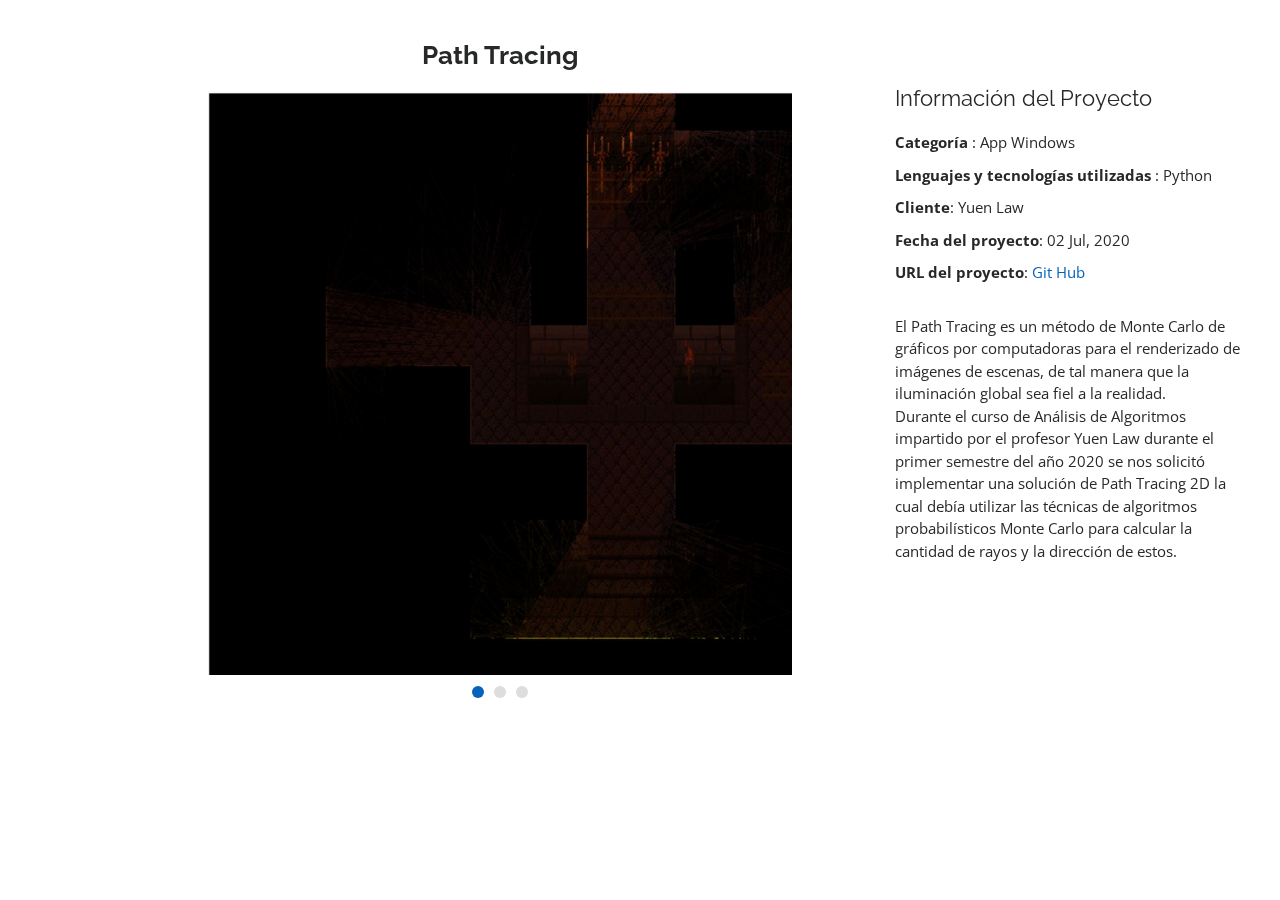
<file: MyResume/portfolio-details-path-tracing.html>
<!DOCTYPE html>
<html lang="en">

<head>
    <meta charset="utf-8">
    <meta content="width=device-width, initial-scale=1.0" name="viewport">

    <title>Portfolio Details - Personal Bootstrap Template</title>
    <meta content="" name="description">
    <meta content="" name="keywords">

    <!-- Favicons -->
    <link href="assets/img/favicon.png" rel="icon">
    <link href="assets/img/apple-touch-icon.png" rel="apple-touch-icon">

    <!-- Google Fonts -->
    <link href="https://fonts.googleapis.com/css?family=Open+Sans:300,300i,400,400i,600,600i,700,700i|Raleway:300,300i,400,400i,500,500i,600,600i,700,700i|Poppins:300,300i,400,400i,500,500i,600,600i,700,700i" rel="stylesheet">

    <!-- Vendor CSS Files -->
    <link href="assets/vendor/bootstrap/css/bootstrap.min.css" rel="stylesheet">
    <link href="assets/vendor/icofont/icofont.min.css" rel="stylesheet">
    <link href="assets/vendor/boxicons/css/boxicons.min.css" rel="stylesheet">
    <link href="assets/vendor/venobox/venobox.css" rel="stylesheet">
    <link href="assets/vendor/owl.carousel/assets/owl.carousel.min.css" rel="stylesheet">
    <link href="assets/vendor/aos/aos.css" rel="stylesheet">

    <!-- Template Main CSS File -->
    <link href="assets/css/style.css" rel="stylesheet">

    <!-- =======================================================
  * Template Name: MyResume - v2.2.1
  * Template URL: https://bootstrapmade.com/free-html-bootstrap-template-my-resume/
  * Author: BootstrapMade.com
  * License: https://bootstrapmade.com/license/
  ======================================================== -->
</head>

<body>

    <main id="main">

        <!-- ======= Portfolio Details ======= -->
        <section id="portfolio-details" class="portfolio-details">
            <div class="container" data-aos="fade-up">

                <div class="row">

                    <div class="col-lg-8">
                        <h2 class="portfolio-title text-center">Path Tracing</h2>
                        <div class="owl-carousel portfolio-details-carousel">
                            <img src="assets/img/portfolio/path_tracing_1.jpg" class="img-fluid" alt="">
                            <img src="assets/img/portfolio/path_tracing_2.jpg" class="img-fluid" alt="">
                            <img src="assets/img/portfolio/path_tracing_3.jpg" class="img-fluid" alt="">
                        </div>
                    </div>

                    <div class="col-lg-4 portfolio-info">
                        <h3>Información del Proyecto</h3>
                        <ul>
                            <li><strong>Categoría </strong>: App Windows</li>
                            <li><strong>Lenguajes y tecnologías utilizadas </strong>: Python</li>
                            <li><strong>Cliente</strong>: Yuen Law</li>
                            <li><strong>Fecha del proyecto</strong>: 02 Jul, 2020</li>
                            <li><strong>URL del proyecto</strong>: <a href="https://github.com/JoalG/Project2_AA" target="_blank">Git Hub</a></li>
                        </ul>

                        <p>
                            El Path Tracing es un método de Monte Carlo de gráficos por computadoras para el renderizado de imágenes de escenas, de tal manera que la iluminación global sea fiel a la realidad.
                            <br> Durante el curso de Análisis de Algoritmos impartido por el profesor Yuen Law durante el primer semestre del año 2020 se nos solicitó implementar una solución de Path Tracing 2D la cual debía utilizar las técnicas de algoritmos
                            probabilísticos Monte Carlo para calcular la cantidad de rayos y la dirección de estos.
                        </p>

                    </div>

                </div>

            </div>
        </section>
        <!-- End Portfolio Details -->

    </main>
    <!-- End #main -->

    <a href="#" class="back-to-top"><i class="bx bx-up-arrow-alt"></i></a>
    <div id="preloader"></div>

    <!-- Vendor JS Files -->
    <script src="assets/vendor/jquery/jquery.min.js"></script>
    <script src="assets/vendor/bootstrap/js/bootstrap.bundle.min.js"></script>
    <script src="assets/vendor/jquery.easing/jquery.easing.min.js"></script>
    <script src="assets/vendor/php-email-form/validate.js"></script>
    <script src="assets/vendor/waypoints/jquery.waypoints.min.js"></script>
    <script src="assets/vendor/counterup/counterup.min.js"></script>
    <script src="assets/vendor/isotope-layout/isotope.pkgd.min.js"></script>
    <script src="assets/vendor/venobox/venobox.min.js"></script>
    <script src="assets/vendor/owl.carousel/owl.carousel.min.js"></script>
    <script src="assets/vendor/typed.js/typed.min.js"></script>
    <script src="assets/vendor/aos/aos.js"></script>

    <!-- Template Main JS File -->
    <script src="assets/js/main.js"></script>

</body>

</html>
</file>
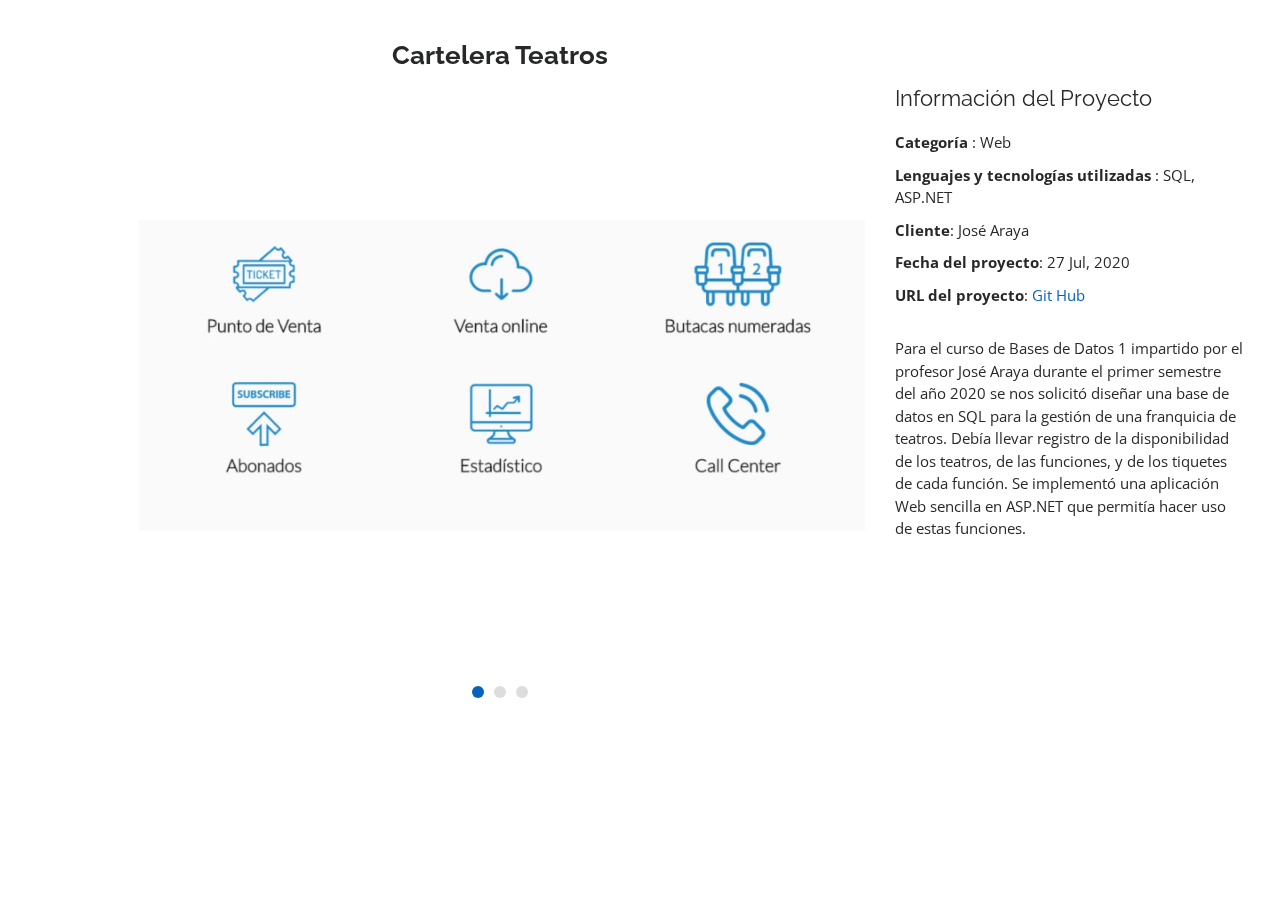
<file: MyResume/portfolio-details-teatros.html>
<!DOCTYPE html>
<html lang="en">

<head>
    <meta charset="utf-8">
    <meta content="width=device-width, initial-scale=1.0" name="viewport">

    <title>Portfolio Details - Personal Bootstrap Template</title>
    <meta content="" name="description">
    <meta content="" name="keywords">

    <!-- Favicons -->
    <link href="assets/img/favicon.png" rel="icon">
    <link href="assets/img/apple-touch-icon.png" rel="apple-touch-icon">

    <!-- Google Fonts -->
    <link href="https://fonts.googleapis.com/css?family=Open+Sans:300,300i,400,400i,600,600i,700,700i|Raleway:300,300i,400,400i,500,500i,600,600i,700,700i|Poppins:300,300i,400,400i,500,500i,600,600i,700,700i" rel="stylesheet">

    <!-- Vendor CSS Files -->
    <link href="assets/vendor/bootstrap/css/bootstrap.min.css" rel="stylesheet">
    <link href="assets/vendor/icofont/icofont.min.css" rel="stylesheet">
    <link href="assets/vendor/boxicons/css/boxicons.min.css" rel="stylesheet">
    <link href="assets/vendor/venobox/venobox.css" rel="stylesheet">
    <link href="assets/vendor/owl.carousel/assets/owl.carousel.min.css" rel="stylesheet">
    <link href="assets/vendor/aos/aos.css" rel="stylesheet">

    <!-- Template Main CSS File -->
    <link href="assets/css/style.css" rel="stylesheet">

    <!-- =======================================================
  * Template Name: MyResume - v2.2.1
  * Template URL: https://bootstrapmade.com/free-html-bootstrap-template-my-resume/
  * Author: BootstrapMade.com
  * License: https://bootstrapmade.com/license/
  ======================================================== -->
</head>

<body>

    <main id="main">

        <!-- ======= Portfolio Details ======= -->
        <section id="portfolio-details" class="portfolio-details">
            <div class="container" data-aos="fade-up">

                <div class="row">

                    <div class="col-lg-8">
                        <h2 class="portfolio-title text-center">Cartelera Teatros</h2>
                        <div class="owl-carousel portfolio-details-carousel">
                            <img src="assets/img/portfolio/teatros_1.jpg" class="img-fluid" alt="">
                            <img src="assets/img/portfolio/teatros_2.jpg" class="img-fluid" alt="">
                            <img src="assets/img/portfolio/teatros_3.jpg" class="img-fluid" alt="">
                        </div>
                    </div>

                    <div class="col-lg-4 portfolio-info">
                        <h3>Información del Proyecto</h3>
                        <ul>
                            <li><strong>Categoría </strong>: Web</li>
                            <li><strong>Lenguajes y tecnologías utilizadas </strong>: SQL, ASP.NET</li>
                            <li><strong>Cliente</strong>: José Araya</li>
                            <li><strong>Fecha del proyecto</strong>: 27 Jul, 2020</li>
                            <li><strong>URL del proyecto</strong>: <a href="https://github.com/JOQUINYD/SistemaTeatros_BD1" target="_blank">Git Hub</a></li>
                        </ul>

                        <p>
                            Para el curso de Bases de Datos 1 impartido por el profesor José Araya durante el primer semestre del año 2020 se nos solicitó diseñar una base de datos en SQL para la gestión de una franquicia de teatros. Debía llevar registro de la disponibilidad de
                            los teatros, de las funciones, y de los tiquetes de cada función. Se implementó una aplicación Web sencilla en ASP.NET que permitía hacer uso de estas funciones.
                        </p>

                    </div>

                </div>

            </div>
        </section>
        <!-- End Portfolio Details -->

    </main>
    <!-- End #main -->

    <a href="#" class="back-to-top"><i class="bx bx-up-arrow-alt"></i></a>
    <div id="preloader"></div>

    <!-- Vendor JS Files -->
    <script src="assets/vendor/jquery/jquery.min.js"></script>
    <script src="assets/vendor/bootstrap/js/bootstrap.bundle.min.js"></script>
    <script src="assets/vendor/jquery.easing/jquery.easing.min.js"></script>
    <script src="assets/vendor/php-email-form/validate.js"></script>
    <script src="assets/vendor/waypoints/jquery.waypoints.min.js"></script>
    <script src="assets/vendor/counterup/counterup.min.js"></script>
    <script src="assets/vendor/isotope-layout/isotope.pkgd.min.js"></script>
    <script src="assets/vendor/venobox/venobox.min.js"></script>
    <script src="assets/vendor/owl.carousel/owl.carousel.min.js"></script>
    <script src="assets/vendor/typed.js/typed.min.js"></script>
    <script src="assets/vendor/aos/aos.js"></script>

    <!-- Template Main JS File -->
    <script src="assets/js/main.js"></script>

</body>

</html>
</file>
<file: MyResume/assets/vendor/venobox/venobox.css>
/* ------ venobox.css --------*/
.vbox-overlay *, .vbox-overlay *:before, .vbox-overlay *:after{
    -webkit-backface-visibility: hidden;
    -webkit-box-sizing:border-box;
    -moz-box-sizing:border-box;
    box-sizing:border-box;
}
.vbox-overlay * { 
    -webkit-backface-visibility: visible;
    backface-visibility: visible;
}
.vbox-overlay{
    display: -webkit-flex;
    display: flex;
    -webkit-flex-direction: column;
    flex-direction: column;
    -webkit-justify-content: center;
    justify-content: center;
    -webkit-align-items: center;
    align-items: center;
    position: fixed;
    left: 0;
    top: 0;
    bottom: 0;
    right: 0;
    z-index: 999999;
}

/* ----- navigation ----- */
.vbox-title{
    width: 100%;
    height: 40px;
    float: left;
    text-align: center;
    line-height: 28px;
    font-size: 12px;
    padding: 6px 50px;
    overflow: hidden;
    position: fixed;
    display: none;
    left: 0;
    z-index: 89;
}
.vbox-close{
    cursor: pointer;
    position: fixed;
    top: -1px;
    right: 0;
    width: 50px;
    height: 40px;
    padding: 6px;
    display: block;
    background-position:10px center;
    overflow: hidden;
    font-size: 24px;
    line-height: 1;
    text-align: center;
    z-index: 99;
}
.vbox-left{
    cursor: pointer;
    position: fixed;
    left: 0;
    height: 40px;
    overflow: hidden;
    line-height: 28px;
    font-size: 12px;
    z-index: 99;
    display: flex;
    align-items:center;
}
.vbox-num{
    display: inline-block;
    margin: 6px 0 6px 15px;
}
/* ----- Social share ----- */
.vbox-share{
    line-height: 28px;
    font-size: 12px;
    overflow: hidden;
    position: fixed;
    left: 0;
    z-index: 98;
    display: flex;
    align-items:center;
    justify-content: center;
    width: 100%;
    text-align: center;
}
.vbox-share svg{
    max-height: 28px;
    width: 28px;
    z-index: 10;
    margin-left: 12px;
    margin-top: 6px;
    margin-bottom: 6px;
    vertical-align: middle;
}


/* ----- navigation ARROWS ----- */
.vbox-next, .vbox-prev{
    position: fixed;
    top: 50%;
    margin-top: -15px;
    overflow: hidden;
    cursor: pointer;
    display: block;
    width: 45px;
    height: 45px;
    z-index: 99;
}
.vbox-next span, .vbox-prev span{
    position: relative;
    width: 20px;
    height: 20px;
    border: 2px solid transparent;
    border-top-color: #B6B6B6;
    border-right-color: #B6B6B6;
    text-indent: -100px;
    position: absolute;
    top: 8px;
    display: block;
}
.vbox-prev{
    left: 15px;
}
.vbox-next{
    right: 15px;
}
.vbox-prev span{
    left: 10px;
    -ms-transform: rotate(-135deg);
    -webkit-transform: rotate(-135deg);
    transform: rotate(-135deg);
}
.vbox-next span{
    -ms-transform: rotate(45deg);
    -webkit-transform: rotate(45deg);
    transform: rotate(45deg);
    right: 10px;
}
/* ------- inline window ------ */
.vbox-inline{
    width: 420px;
    height: 315px;
    height: 70vh;
    padding: 10px;
    background: #fff;
    margin: 0 auto;
    overflow: auto;
    text-align: left;
}
/* ------- Video & iFrames window ------ */
.venoframe{
    max-width: 100%;
    width: 100%;
    border: none;
    width: 100%;
    height: 260px;
    height: 70vh;
}
.venoframe.vbvid{
    height: 260px;
}
@media (min-width: 768px) {
    .venoframe, .vbox-inline{
        width: 90%;
        height: 360px;
        height: 70vh;
    }
    .venoframe.vbvid{
        width: 640px;
        height: 360px;
    }
}
@media (min-width: 992px) {
    .venoframe, .vbox-inline{
        max-width: 1200px;
        width: 80%;
        height: 540px;
        height: 70vh;
    }
    .venoframe.vbvid{
        width: 960px;
        height: 540px;
    }
}
/* 
Please do NOT edit this part! 
or at least read this note: http://i.imgur.com/7C0ws9e.gif
*/
.vbox-open{
    overflow: hidden;
}
.vbox-container{
    position: absolute;
    left: 0;
    right: 0;
    top: 0;
    bottom: 0;
    overflow-x: hidden;
    overflow-y: scroll;
    overflow-scrolling: touch;
    -webkit-overflow-scrolling: touch;
    z-index: 20;
    max-height: 100%;

}

.vbox-content{
    text-align: center;
    float: left;
    width: 100%;
    position: relative;
    overflow: hidden;
    padding: 20px 4%;
}
.vbox-container img{
    max-width: 100%;
    height: auto;
}
.vbox-figlio{
    box-shadow: 0 0 12px rgba(0,0,0,0.19), 0 6px 6px rgba(0,0,0,0.23);
    max-width: 100%;
    text-align: initial;
}
img.vbox-figlio{
    -webkit-user-select: none;
-khtml-user-select: none;
-moz-user-select: none;
-o-user-select: none;
user-select: none;
}
.vbox-content.swipe-left{
    margin-left: -200px !important;
}
.vbox-content.swipe-right{
    margin-left: 200px !important;
}
.vbox-animated{
    webkit-transition: margin 300ms ease-out;
    transition: margin 300ms ease-out;
}

/* ---------- preloader ----------
 * SPINKIT 
 * http://tobiasahlin.com/spinkit/
-------------------------------- */
.sk-double-bounce,.sk-rotating-plane{width:40px;height:40px;margin:40px auto}.sk-rotating-plane{background-color:#333;-webkit-animation:sk-rotatePlane 1.2s infinite ease-in-out;animation:sk-rotatePlane 1.2s infinite ease-in-out}@-webkit-keyframes sk-rotatePlane{0%{-webkit-transform:perspective(120px) rotateX(0) rotateY(0);transform:perspective(120px) rotateX(0) rotateY(0)}50%{-webkit-transform:perspective(120px) rotateX(-180.1deg) rotateY(0);transform:perspective(120px) rotateX(-180.1deg) rotateY(0)}100%{-webkit-transform:perspective(120px) rotateX(-180deg) rotateY(-179.9deg);transform:perspective(120px) rotateX(-180deg) rotateY(-179.9deg)}}@keyframes sk-rotatePlane{0%{-webkit-transform:perspective(120px) rotateX(0) rotateY(0);transform:perspective(120px) rotateX(0) rotateY(0)}50%{-webkit-transform:perspective(120px) rotateX(-180.1deg) rotateY(0);transform:perspective(120px) rotateX(-180.1deg) rotateY(0)}100%{-webkit-transform:perspective(120px) rotateX(-180deg) rotateY(-179.9deg);transform:perspective(120px) rotateX(-180deg) rotateY(-179.9deg)}}.sk-double-bounce{position:relative}.sk-double-bounce .sk-child{width:100%;height:100%;border-radius:50%;background-color:#333;opacity:.6;position:absolute;top:0;left:0;-webkit-animation:sk-doubleBounce 2s infinite ease-in-out;animation:sk-doubleBounce 2s infinite ease-in-out}.sk-chasing-dots .sk-child,.sk-spinner-pulse,.sk-three-bounce .sk-child{background-color:#333;border-radius:100%}.sk-double-bounce .sk-double-bounce2{-webkit-animation-delay:-1s;animation-delay:-1s}@-webkit-keyframes sk-doubleBounce{0%,100%{-webkit-transform:scale(0);transform:scale(0)}50%{-webkit-transform:scale(1);transform:scale(1)}}@keyframes sk-doubleBounce{0%,100%{-webkit-transform:scale(0);transform:scale(0)}50%{-webkit-transform:scale(1);transform:scale(1)}}.sk-wave{margin:40px auto;width:50px;height:40px;text-align:center;font-size:10px}.sk-wave .sk-rect{background-color:#333;height:100%;width:6px;display:inline-block;-webkit-animation:sk-waveStretchDelay 1.2s infinite ease-in-out;animation:sk-waveStretchDelay 1.2s infinite ease-in-out}.sk-wave .sk-rect1{-webkit-animation-delay:-1.2s;animation-delay:-1.2s}.sk-wave .sk-rect2{-webkit-animation-delay:-1.1s;animation-delay:-1.1s}.sk-wave .sk-rect3{-webkit-animation-delay:-1s;animation-delay:-1s}.sk-wave .sk-rect4{-webkit-animation-delay:-.9s;animation-delay:-.9s}.sk-wave .sk-rect5{-webkit-animation-delay:-.8s;animation-delay:-.8s}@-webkit-keyframes sk-waveStretchDelay{0%,100%,40%{-webkit-transform:scaleY(.4);transform:scaleY(.4)}20%{-webkit-transform:scaleY(1);transform:scaleY(1)}}@keyframes sk-waveStretchDelay{0%,100%,40%{-webkit-transform:scaleY(.4);transform:scaleY(.4)}20%{-webkit-transform:scaleY(1);transform:scaleY(1)}}.sk-wandering-cubes{margin:40px auto;width:40px;height:40px;position:relative}.sk-wandering-cubes .sk-cube{background-color:#333;width:10px;height:10px;position:absolute;top:0;left:0;-webkit-animation:sk-wanderingCube 1.8s ease-in-out -1.8s infinite both;animation:sk-wanderingCube 1.8s ease-in-out -1.8s infinite both}.sk-chasing-dots,.sk-spinner-pulse{width:40px;height:40px;margin:40px auto}.sk-wandering-cubes .sk-cube2{-webkit-animation-delay:-.9s;animation-delay:-.9s}@-webkit-keyframes sk-wanderingCube{0%{-webkit-transform:rotate(0);transform:rotate(0)}25%{-webkit-transform:translateX(30px) rotate(-90deg) scale(.5);transform:translateX(30px) rotate(-90deg) scale(.5)}50%{-webkit-transform:translateX(30px) translateY(30px) rotate(-179deg);transform:translateX(30px) translateY(30px) rotate(-179deg)}50.1%{-webkit-transform:translateX(30px) translateY(30px) rotate(-180deg);transform:translateX(30px) translateY(30px) rotate(-180deg)}75%{-webkit-transform:translateX(0) translateY(30px) rotate(-270deg) scale(.5);transform:translateX(0) translateY(30px) rotate(-270deg) scale(.5)}100%{-webkit-transform:rotate(-360deg);transform:rotate(-360deg)}}@keyframes sk-wanderingCube{0%{-webkit-transform:rotate(0);transform:rotate(0)}25%{-webkit-transform:translateX(30px) rotate(-90deg) scale(.5);transform:translateX(30px) rotate(-90deg) scale(.5)}50%{-webkit-transform:translateX(30px) translateY(30px) rotate(-179deg);transform:translateX(30px) translateY(30px) rotate(-179deg)}50.1%{-webkit-transform:translateX(30px) translateY(30px) rotate(-180deg);transform:translateX(30px) translateY(30px) rotate(-180deg)}75%{-webkit-transform:translateX(0) translateY(30px) rotate(-270deg) scale(.5);transform:translateX(0) translateY(30px) rotate(-270deg) scale(.5)}100%{-webkit-transform:rotate(-360deg);transform:rotate(-360deg)}}.sk-spinner-pulse{-webkit-animation:sk-pulseScaleOut 1s infinite ease-in-out;animation:sk-pulseScaleOut 1s infinite ease-in-out}@-webkit-keyframes sk-pulseScaleOut{0%{-webkit-transform:scale(0);transform:scale(0)}100%{-webkit-transform:scale(1);transform:scale(1);opacity:0}}@keyframes sk-pulseScaleOut{0%{-webkit-transform:scale(0);transform:scale(0)}100%{-webkit-transform:scale(1);transform:scale(1);opacity:0}}.sk-chasing-dots{position:relative;text-align:center;-webkit-animation:sk-chasingDotsRotate 2s infinite linear;animation:sk-chasingDotsRotate 2s infinite linear}.sk-chasing-dots .sk-child{width:60%;height:60%;display:inline-block;position:absolute;top:0;-webkit-animation:sk-chasingDotsBounce 2s infinite ease-in-out;animation:sk-chasingDotsBounce 2s infinite ease-in-out}.sk-chasing-dots .sk-dot2{top:auto;bottom:0;-webkit-animation-delay:-1s;animation-delay:-1s}@-webkit-keyframes sk-chasingDotsRotate{100%{-webkit-transform:rotate(360deg);transform:rotate(360deg)}}@keyframes sk-chasingDotsRotate{100%{-webkit-transform:rotate(360deg);transform:rotate(360deg)}}@-webkit-keyframes sk-chasingDotsBounce{0%,100%{-webkit-transform:scale(0);transform:scale(0)}50%{-webkit-transform:scale(1);transform:scale(1)}}@keyframes sk-chasingDotsBounce{0%,100%{-webkit-transform:scale(0);transform:scale(0)}50%{-webkit-transform:scale(1);transform:scale(1)}}.sk-three-bounce{margin:40px auto;width:80px;text-align:center}.sk-three-bounce .sk-child{width:20px;height:20px;display:inline-block;-webkit-animation:sk-three-bounce 1.4s ease-in-out 0s infinite both;animation:sk-three-bounce 1.4s ease-in-out 0s infinite both}.sk-circle .sk-child:before,.sk-fading-circle .sk-circle:before{display:block;border-radius:100%;content:'';background-color:#333}.sk-three-bounce .sk-bounce1{-webkit-animation-delay:-.32s;animation-delay:-.32s}.sk-three-bounce .sk-bounce2{-webkit-animation-delay:-.16s;animation-delay:-.16s}@-webkit-keyframes sk-three-bounce{0%,100%,80%{-webkit-transform:scale(0);transform:scale(0)}40%{-webkit-transform:scale(1);transform:scale(1)}}@keyframes sk-three-bounce{0%,100%,80%{-webkit-transform:scale(0);transform:scale(0)}40%{-webkit-transform:scale(1);transform:scale(1)}}.sk-circle{margin:40px auto;width:40px;height:40px;position:relative}.sk-circle .sk-child{width:100%;height:100%;position:absolute;left:0;top:0}.sk-circle .sk-child:before{margin:0 auto;width:15%;height:15%;-webkit-animation:sk-circleBounceDelay 1.2s infinite ease-in-out both;animation:sk-circleBounceDelay 1.2s infinite ease-in-out both}.sk-circle .sk-circle2{-webkit-transform:rotate(30deg);-ms-transform:rotate(30deg);transform:rotate(30deg)}.sk-circle .sk-circle3{-webkit-transform:rotate(60deg);-ms-transform:rotate(60deg);transform:rotate(60deg)}.sk-circle .sk-circle4{-webkit-transform:rotate(90deg);-ms-transform:rotate(90deg);transform:rotate(90deg)}.sk-circle .sk-circle5{-webkit-transform:rotate(120deg);-ms-transform:rotate(120deg);transform:rotate(120deg)}.sk-circle .sk-circle6{-webkit-transform:rotate(150deg);-ms-transform:rotate(150deg);transform:rotate(150deg)}.sk-circle .sk-circle7{-webkit-transform:rotate(180deg);-ms-transform:rotate(180deg);transform:rotate(180deg)}.sk-circle .sk-circle8{-webkit-transform:rotate(210deg);-ms-transform:rotate(210deg);transform:rotate(210deg)}.sk-circle .sk-circle9{-webkit-transform:rotate(240deg);-ms-transform:rotate(240deg);transform:rotate(240deg)}.sk-circle .sk-circle10{-webkit-transform:rotate(270deg);-ms-transform:rotate(270deg);transform:rotate(270deg)}.sk-circle .sk-circle11{-webkit-transform:rotate(300deg);-ms-transform:rotate(300deg);transform:rotate(300deg)}.sk-circle .sk-circle12{-webkit-transform:rotate(330deg);-ms-transform:rotate(330deg);transform:rotate(330deg)}.sk-circle .sk-circle2:before{-webkit-animation-delay:-1.1s;animation-delay:-1.1s}.sk-circle .sk-circle3:before{-webkit-animation-delay:-1s;animation-delay:-1s}.sk-circle .sk-circle4:before{-webkit-animation-delay:-.9s;animation-delay:-.9s}.sk-circle .sk-circle5:before{-webkit-animation-delay:-.8s;animation-delay:-.8s}.sk-circle .sk-circle6:before{-webkit-animation-delay:-.7s;animation-delay:-.7s}.sk-circle .sk-circle7:before{-webkit-animation-delay:-.6s;animation-delay:-.6s}.sk-circle .sk-circle8:before{-webkit-animation-delay:-.5s;animation-delay:-.5s}.sk-circle .sk-circle9:before{-webkit-animation-delay:-.4s;animation-delay:-.4s}.sk-circle .sk-circle10:before{-webkit-animation-delay:-.3s;animation-delay:-.3s}.sk-circle .sk-circle11:before{-webkit-animation-delay:-.2s;animation-delay:-.2s}.sk-circle .sk-circle12:before{-webkit-animation-delay:-.1s;animation-delay:-.1s}@-webkit-keyframes sk-circleBounceDelay{0%,100%,80%{-webkit-transform:scale(0);transform:scale(0)}40%{-webkit-transform:scale(1);transform:scale(1)}}@keyframes sk-circleBounceDelay{0%,100%,80%{-webkit-transform:scale(0);transform:scale(0)}40%{-webkit-transform:scale(1);transform:scale(1)}}.sk-cube-grid{width:40px;height:40px;margin:40px auto}.sk-cube-grid .sk-cube{width:33.33%;height:33.33%;background-color:#333;float:left;-webkit-animation:sk-cubeGridScaleDelay 1.3s infinite ease-in-out;animation:sk-cubeGridScaleDelay 1.3s infinite ease-in-out}.sk-cube-grid .sk-cube1{-webkit-animation-delay:.2s;animation-delay:.2s}.sk-cube-grid .sk-cube2{-webkit-animation-delay:.3s;animation-delay:.3s}.sk-cube-grid .sk-cube3{-webkit-animation-delay:.4s;animation-delay:.4s}.sk-cube-grid .sk-cube4{-webkit-animation-delay:.1s;animation-delay:.1s}.sk-cube-grid .sk-cube5{-webkit-animation-delay:.2s;animation-delay:.2s}.sk-cube-grid .sk-cube6{-webkit-animation-delay:.3s;animation-delay:.3s}.sk-cube-grid .sk-cube7{-webkit-animation-delay:0ms;animation-delay:0ms}.sk-cube-grid .sk-cube8{-webkit-animation-delay:.1s;animation-delay:.1s}.sk-cube-grid .sk-cube9{-webkit-animation-delay:.2s;animation-delay:.2s}@-webkit-keyframes sk-cubeGridScaleDelay{0%,100%,70%{-webkit-transform:scale3D(1,1,1);transform:scale3D(1,1,1)}35%{-webkit-transform:scale3D(0,0,1);transform:scale3D(0,0,1)}}@keyframes sk-cubeGridScaleDelay{0%,100%,70%{-webkit-transform:scale3D(1,1,1);transform:scale3D(1,1,1)}35%{-webkit-transform:scale3D(0,0,1);transform:scale3D(0,0,1)}}.sk-fading-circle{margin:40px auto;width:40px;height:40px;position:relative}.sk-fading-circle .sk-circle{width:100%;height:100%;position:absolute;left:0;top:0}.sk-fading-circle .sk-circle:before{margin:0 auto;width:15%;height:15%;-webkit-animation:sk-circleFadeDelay 1.2s infinite ease-in-out both;animation:sk-circleFadeDelay 1.2s infinite ease-in-out both}.sk-fading-circle .sk-circle2{-webkit-transform:rotate(30deg);-ms-transform:rotate(30deg);transform:rotate(30deg)}.sk-fading-circle .sk-circle3{-webkit-transform:rotate(60deg);-ms-transform:rotate(60deg);transform:rotate(60deg)}.sk-fading-circle .sk-circle4{-webkit-transform:rotate(90deg);-ms-transform:rotate(90deg);transform:rotate(90deg)}.sk-fading-circle .sk-circle5{-webkit-transform:rotate(120deg);-ms-transform:rotate(120deg);transform:rotate(120deg)}.sk-fading-circle .sk-circle6{-webkit-transform:rotate(150deg);-ms-transform:rotate(150deg);transform:rotate(150deg)}.sk-fading-circle .sk-circle7{-webkit-transform:rotate(180deg);-ms-transform:rotate(180deg);transform:rotate(180deg)}.sk-fading-circle .sk-circle8{-webkit-transform:rotate(210deg);-ms-transform:rotate(210deg);transform:rotate(210deg)}.sk-fading-circle .sk-circle9{-webkit-transform:rotate(240deg);-ms-transform:rotate(240deg);transform:rotate(240deg)}.sk-fading-circle .sk-circle10{-webkit-transform:rotate(270deg);-ms-transform:rotate(270deg);transform:rotate(270deg)}.sk-fading-circle .sk-circle11{-webkit-transform:rotate(300deg);-ms-transform:rotate(300deg);transform:rotate(300deg)}.sk-fading-circle .sk-circle12{-webkit-transform:rotate(330deg);-ms-transform:rotate(330deg);transform:rotate(330deg)}.sk-fading-circle .sk-circle2:before{-webkit-animation-delay:-1.1s;animation-delay:-1.1s}.sk-fading-circle .sk-circle3:before{-webkit-animation-delay:-1s;animation-delay:-1s}.sk-fading-circle .sk-circle4:before{-webkit-animation-delay:-.9s;animation-delay:-.9s}.sk-fading-circle .sk-circle5:before{-webkit-animation-delay:-.8s;animation-delay:-.8s}.sk-fading-circle .sk-circle6:before{-webkit-animation-delay:-.7s;animation-delay:-.7s}.sk-fading-circle .sk-circle7:before{-webkit-animation-delay:-.6s;animation-delay:-.6s}.sk-fading-circle .sk-circle8:before{-webkit-animation-delay:-.5s;animation-delay:-.5s}.sk-fading-circle .sk-circle9:before{-webkit-animation-delay:-.4s;animation-delay:-.4s}.sk-fading-circle .sk-circle10:before{-webkit-animation-delay:-.3s;animation-delay:-.3s}.sk-fading-circle .sk-circle11:before{-webkit-animation-delay:-.2s;animation-delay:-.2s}.sk-fading-circle .sk-circle12:before{-webkit-animation-delay:-.1s;animation-delay:-.1s}@-webkit-keyframes sk-circleFadeDelay{0%,100%,39%{opacity:0}40%{opacity:1}}@keyframes sk-circleFadeDelay{0%,100%,39%{opacity:0}40%{opacity:1}}.sk-folding-cube{margin:40px auto;width:40px;height:40px;position:relative;-webkit-transform:rotateZ(45deg);transform:rotateZ(45deg)}.sk-folding-cube .sk-cube{float:left;width:50%;height:50%;position:relative;-webkit-transform:scale(1.1);-ms-transform:scale(1.1);transform:scale(1.1)}.sk-folding-cube .sk-cube:before{content:'';position:absolute;top:0;left:0;width:100%;height:100%;background-color:#333;-webkit-animation:sk-foldCubeAngle 2.4s infinite linear both;animation:sk-foldCubeAngle 2.4s infinite linear both;-webkit-transform-origin:100% 100%;-ms-transform-origin:100% 100%;transform-origin:100% 100%}.sk-folding-cube .sk-cube2{-webkit-transform:scale(1.1) rotateZ(90deg);transform:scale(1.1) rotateZ(90deg)}.sk-folding-cube .sk-cube3{-webkit-transform:scale(1.1) rotateZ(180deg);transform:scale(1.1) rotateZ(180deg)}.sk-folding-cube .sk-cube4{-webkit-transform:scale(1.1) rotateZ(270deg);transform:scale(1.1) rotateZ(270deg)}.sk-folding-cube .sk-cube2:before{-webkit-animation-delay:.3s;animation-delay:.3s}.sk-folding-cube .sk-cube3:before{-webkit-animation-delay:.6s;animation-delay:.6s}.sk-folding-cube .sk-cube4:before{-webkit-animation-delay:.9s;animation-delay:.9s}@-webkit-keyframes sk-foldCubeAngle{0%,10%{-webkit-transform:perspective(140px) rotateX(-180deg);transform:perspective(140px) rotateX(-180deg);opacity:0}25%,75%{-webkit-transform:perspective(140px) rotateX(0);transform:perspective(140px) rotateX(0);opacity:1}100%,90%{-webkit-transform:perspective(140px) rotateY(180deg);transform:perspective(140px) rotateY(180deg);opacity:0}}@keyframes sk-foldCubeAngle{0%,10%{-webkit-transform:perspective(140px) rotateX(-180deg);transform:perspective(140px) rotateX(-180deg);opacity:0}25%,75%{-webkit-transform:perspective(140px) rotateX(0);transform:perspective(140px) rotateX(0);opacity:1}100%,90%{-webkit-transform:perspective(140px) rotateY(180deg);transform:perspective(140px) rotateY(180deg);opacity:0}}
</file>
<file: MyResume/assets/css/style.css>
/**
* Template Name: MyResume - v2.2.1
* Template URL: https://bootstrapmade.com/free-html-bootstrap-template-my-resume/
* Author: BootstrapMade.com
* License: https://bootstrapmade.com/license/
*/


/*--------------------------------------------------------------
# General
--------------------------------------------------------------*/

body {
    font-family: "Open Sans", sans-serif;
    color: #272829;
}

a {
    color: #0563bb;
}

a:hover {
    color: #067ded;
    text-decoration: none;
}

h1,
h2,
h3,
h4,
h5,
h6 {
    font-family: "Raleway", sans-serif;
}


/*--------------------------------------------------------------
# Back to top button
--------------------------------------------------------------*/

.back-to-top {
    position: fixed;
    display: none;
    width: 40px;
    height: 40px;
    border-radius: 50px;
    right: 15px;
    bottom: 15px;
    background: #0563bb;
    color: #fff;
    transition: display 0.5s ease-in-out;
    z-index: 99999;
}

.back-to-top i {
    font-size: 24px;
    position: absolute;
    top: 7px;
    left: 8px;
}

.back-to-top:hover {
    color: #fff;
    background: #0678e3;
    transition: background 0.2s ease-in-out;
}


/*--------------------------------------------------------------
# Preloader
--------------------------------------------------------------*/

#preloader {
    position: fixed;
    top: 0;
    left: 0;
    right: 0;
    bottom: 0;
    z-index: 9999;
    overflow: hidden;
    background: #fff;
}

#preloader:before {
    content: "";
    position: fixed;
    top: calc(50% - 30px);
    left: calc(50% - 30px);
    border: 6px solid #0563bb;
    border-top-color: #fff;
    border-bottom-color: #fff;
    border-radius: 50%;
    width: 60px;
    height: 60px;
    -webkit-animation: animate-preloader 1s linear infinite;
    animation: animate-preloader 1s linear infinite;
}

@-webkit-keyframes animate-preloader {
    0% {
        transform: rotate(0deg);
    }
    100% {
        transform: rotate(360deg);
    }
}

@keyframes animate-preloader {
    0% {
        transform: rotate(0deg);
    }
    100% {
        transform: rotate(360deg);
    }
}


/*--------------------------------------------------------------
# Disable aos animation delay on mobile devices
--------------------------------------------------------------*/

@media screen and (max-width: 768px) {
    [data-aos-delay] {
        transition-delay: 0 !important;
    }
}


/*--------------------------------------------------------------
# Header
--------------------------------------------------------------*/

#header {
    position: fixed;
    top: 0;
    left: 0;
    bottom: 0;
    z-index: 9997;
    transition: all 0.5s;
    padding: 15px;
    overflow-y: auto;
}

@media (max-width: 992px) {
    #header {
        width: 300px;
        background: #fff;
        border-right: 1px solid #e6e9ec;
        left: -300px;
    }
}

@media (min-width: 992px) {
    #main {
        margin-left: 100px;
    }
}


/*--------------------------------------------------------------
# Navigation Menu
--------------------------------------------------------------*/


/* Desktop Navigation */

.nav-menu * {
    margin: 0;
    padding: 0;
    list-style: none;
}

.nav-menu>ul>li {
    position: relative;
    white-space: nowrap;
}

.nav-menu a {
    display: flex;
    align-items: center;
    color: #45505b;
    padding: 10px 18px;
    margin-bottom: 8px;
    transition: 0.3s;
    font-size: 15px;
    border-radius: 50px;
    background: #f2f3f5;
    height: 56px;
    width: 100%;
    overflow: hidden;
    transition: 0.3s;
}

.nav-menu a i {
    font-size: 20px;
}

.nav-menu a span {
    padding: 0 5px 0 7px;
    color: #45505b;
}

@media (min-width: 992px) {
    .nav-menu a {
        width: 56px;
    }
    .nav-menu a span {
        display: none;
        color: #fff;
    }
}

.nav-menu a:hover,
.nav-menu .active>a,
.nav-menu li:hover>a {
    color: #fff;
    background: #0563bb;
}

.nav-menu a:hover span,
.nav-menu .active>a span,
.nav-menu li:hover>a span {
    color: #fff;
}

.nav-menu a:hover,
.nav-menu li:hover>a {
    width: 100%;
    color: #fff;
}

.nav-menu a:hover span,
.nav-menu li:hover>a span {
    display: block;
}


/* Mobile Navigation */

.mobile-nav-toggle {
    position: fixed;
    right: 15px;
    top: 15px;
    z-index: 9998;
    border: 0;
    background: none;
    font-size: 24px;
    transition: all 0.4s;
    outline: none !important;
    line-height: 1;
    cursor: pointer;
    text-align: right;
}

.mobile-nav-toggle i {
    color: #45505b;
}

.mobile-nav-active {
    overflow: hidden;
}

.mobile-nav-active #header {
    left: 0;
}

.mobile-nav-active .mobile-nav-toggle i {
    color: #0563bb;
}


/*--------------------------------------------------------------
# Hero Section
--------------------------------------------------------------*/

#hero {
    width: 100%;
    height: 100vh;
    background: url("../img/jose-bg.jpeg") top right no-repeat;
    background-size: cover;
    position: relative;
}

@media (min-width: 992px) {
    #hero {
        padding-left: 160px;
    }
}

#hero:before {
    content: "";
    background: rgba(255, 255, 255, 0.8);
    position: absolute;
    bottom: 0;
    top: 0;
    left: 0;
    right: 0;
}

#hero h1 {
    margin: 0;
    font-size: 64px;
    font-weight: 700;
    line-height: 56px;
    color: #45505b;
}

#hero p {
    color: #45505b;
    margin: 15px 0 0 0;
    font-size: 26px;
    font-family: "Poppins", sans-serif;
}

#hero p span {
    color: #0563bb;
    letter-spacing: 1px;
}

#hero .social-links {
    margin-top: 30px;
}

#hero .social-links a {
    font-size: 24px;
    display: inline-block;
    color: #45505b;
    line-height: 1;
    margin-right: 20px;
    transition: 0.3s;
}

#hero .social-links a:hover {
    color: #0563bb;
}

@media (max-width: 992px) {
    #hero {
        text-align: center;
    }
    #hero h1 {
        font-size: 32px;
        line-height: 36px;
    }
    #hero p {
        margin-top: 10px;
        font-size: 20px;
        line-height: 24px;
    }
}


/*--------------------------------------------------------------
# Sections General
--------------------------------------------------------------*/

section {
    padding: 60px 0;
    overflow: hidden;
}

.section-title {
    text-align: center;
    padding-bottom: 30px;
}

.section-title h2 {
    font-size: 32px;
    font-weight: bold;
    text-transform: uppercase;
    margin-bottom: 20px;
    padding-bottom: 20px;
    position: relative;
    color: #45505b;
}

.section-title h2::before {
    content: '';
    position: absolute;
    display: block;
    width: 120px;
    height: 1px;
    background: #ddd;
    bottom: 1px;
    left: calc(50% - 60px);
}

.section-title h2::after {
    content: '';
    position: absolute;
    display: block;
    width: 40px;
    height: 3px;
    background: #0563bb;
    bottom: 0;
    left: calc(50% - 20px);
}

.section-title p {
    margin-bottom: 0;
}


/*--------------------------------------------------------------
# About
--------------------------------------------------------------*/

.about .content h3 {
    font-weight: 700;
    font-size: 26px;
    color: #728394;
}

.about .content ul {
    list-style: none;
    padding: 0;
}

.about .content ul li {
    padding-bottom: 10px;
}

.about .content ul i {
    font-size: 20px;
    padding-right: 2px;
    color: #0563bb;
}

.about .content p:last-child {
    margin-bottom: 0;
}


/*--------------------------------------------------------------
# Facts
--------------------------------------------------------------*/

.facts .count-box {
    padding: 30px 30px 25px 30px;
    margin-top: 30px;
    width: 100%;
    position: relative;
    text-align: center;
    background: #fff;
}

.facts .count-box i {
    position: absolute;
    top: -25px;
    left: 50%;
    transform: translateX(-50%);
    font-size: 24px;
    background: #0563bb;
    padding: 12px;
    color: #fff;
    border-radius: 50px;
}

.facts .count-box span {
    font-size: 36px;
    display: block;
    font-weight: 600;
    color: #011426;
}

.facts .count-box p {
    padding: 0;
    margin: 0;
    font-family: "Raleway", sans-serif;
    font-size: 14px;
}


/*--------------------------------------------------------------
# Akills
--------------------------------------------------------------*/

.skills .progress {
    height: 50px;
    display: block;
    background: none;
}

.skills .progress .skill {
    padding: 10px 0;
    margin: 0 0 6px 0;
    text-transform: uppercase;
    display: block;
    font-weight: 600;
    font-family: "Poppins", sans-serif;
    color: #45505b;
}

.skills .progress .skill .val {
    float: right;
    font-style: normal;
}

.skills .progress-bar-wrap {
    background: #f2f3f5;
}

.skills .progress-bar {
    width: 1px;
    height: 10px;
    transition: .9s;
    background-color: #0563bb;
}


/*--------------------------------------------------------------
# Resume
--------------------------------------------------------------*/

.resume .resume-title {
    font-size: 26px;
    font-weight: 700;
    margin-top: 20px;
    margin-bottom: 20px;
    color: #45505b;
}

.resume .resume-item {
    padding: 0 0 20px 20px;
    margin-top: -2px;
    border-left: 2px solid #0563bb;
    position: relative;
}

.resume .resume-item h4 {
    line-height: 18px;
    font-size: 18px;
    font-weight: 600;
    text-transform: uppercase;
    font-family: "Poppins", sans-serif;
    color: #0563bb;
    margin-bottom: 10px;
}

.resume .resume-item h5 {
    font-size: 16px;
    background: #f7f8f9;
    padding: 5px 15px;
    display: inline-block;
    font-weight: 600;
    margin-bottom: 10px;
}

.resume .resume-item ul {
    padding-left: 20px;
}

.resume .resume-item ul li {
    padding-bottom: 10px;
}

.resume .resume-item:last-child {
    padding-bottom: 0;
}

.resume .resume-item::before {
    content: "";
    position: absolute;
    width: 16px;
    height: 16px;
    border-radius: 50px;
    left: -9px;
    top: 0;
    background: #fff;
    border: 2px solid #0563bb;
}


/*--------------------------------------------------------------
# Portfolio
--------------------------------------------------------------*/

.portfolio .portfolio-item {
    margin-bottom: 30px;
}

.portfolio #portfolio-flters {
    padding: 0;
    margin: 0 auto 25px auto;
    list-style: none;
    text-align: center;
    background: #fff;
    border-radius: 50px;
    padding: 2px 15px;
}

.portfolio #portfolio-flters li {
    cursor: pointer;
    display: inline-block;
    padding: 10px 15px;
    font-size: 14px;
    font-weight: 600;
    line-height: 1;
    text-transform: uppercase;
    color: #272829;
    margin-bottom: 5px;
    transition: all 0.3s ease-in-out;
}

.portfolio #portfolio-flters li:hover,
.portfolio #portfolio-flters li.filter-active {
    color: #0563bb;
}

.portfolio #portfolio-flters li:last-child {
    margin-right: 0;
}

.portfolio .portfolio-wrap {
    transition: 0.3s;
    position: relative;
    overflow: hidden;
    z-index: 1;
    background: rgba(69, 80, 91, 0.8);
}

.portfolio .portfolio-wrap::before {
    content: "";
    background: rgba(255, 255, 255, 0.7);
    position: absolute;
    left: 30px;
    right: 30px;
    top: 30px;
    bottom: 30px;
    transition: all ease-in-out 0.3s;
    z-index: 2;
    opacity: 0;
}

.portfolio .portfolio-wrap .portfolio-info {
    opacity: 0;
    position: absolute;
    top: 0;
    left: 0;
    right: 0;
    bottom: 0;
    text-align: center;
    z-index: 3;
    transition: all ease-in-out 0.3s;
    display: flex;
    flex-direction: column;
    justify-content: center;
    align-items: center;
}

.portfolio .portfolio-wrap .portfolio-info::before {
    display: block;
    content: "";
    width: 48px;
    height: 48px;
    position: absolute;
    top: 35px;
    left: 35px;
    border-top: 3px solid #d7dce1;
    border-left: 3px solid #d7dce1;
    transition: all 0.5s ease 0s;
    z-index: 9994;
}

.portfolio .portfolio-wrap .portfolio-info::after {
    display: block;
    content: "";
    width: 48px;
    height: 48px;
    position: absolute;
    bottom: 35px;
    right: 35px;
    border-bottom: 3px solid #d7dce1;
    border-right: 3px solid #d7dce1;
    transition: all 0.5s ease 0s;
    z-index: 9994;
}

.portfolio .portfolio-wrap .portfolio-info h4 {
    font-size: 20px;
    color: #45505b;
    font-weight: 600;
}

.portfolio .portfolio-wrap .portfolio-info p {
    color: #45505b;
    font-size: 14px;
    text-transform: uppercase;
    padding: 0;
    margin: 0;
}

.portfolio .portfolio-wrap .portfolio-links {
    text-align: center;
    z-index: 4;
}

.portfolio .portfolio-wrap .portfolio-links a {
    color: #45505b;
    margin: 0 2px;
    font-size: 28px;
    display: inline-block;
    transition: 0.3s;
}

.portfolio .portfolio-wrap .portfolio-links a:hover {
    color: #148af9;
}

.portfolio .portfolio-wrap:hover::before {
    top: 0;
    left: 0;
    right: 0;
    bottom: 0;
    opacity: 1;
}

.portfolio .portfolio-wrap:hover .portfolio-info {
    opacity: 1;
}

.portfolio .portfolio-wrap:hover .portfolio-info::before {
    top: 15px;
    left: 15px;
}

.portfolio .portfolio-wrap:hover .portfolio-info::after {
    bottom: 15px;
    right: 15px;
}


/*--------------------------------------------------------------
# Services
--------------------------------------------------------------*/

.services .icon-box {
    text-align: center;
    padding: 70px 20px 80px 20px;
    transition: all ease-in-out 0.3s;
    background: #fff;
    box-shadow: 0px 5px 90px 0px rgba(110, 123, 131, 0.05);
}

.services .icon-box .icon {
    margin: 0 auto;
    width: 100px;
    height: 100px;
    display: flex;
    align-items: center;
    justify-content: center;
    transition: ease-in-out 0.3s;
    position: relative;
}

.services .icon-box .icon i {
    font-size: 36px;
    transition: 0.5s;
    position: relative;
}

.services .icon-box .icon svg {
    position: absolute;
    top: 0;
    left: 0;
}

.services .icon-box .icon svg path {
    transition: 0.5s;
    fill: #f5f5f5;
}

.services .icon-box h4 {
    font-weight: 600;
    margin: 10px 0 15px 0;
    font-size: 22px;
}

.services .icon-box h4 a {
    color: #45505b;
    transition: ease-in-out 0.3s;
}

.services .icon-box p {
    line-height: 24px;
    font-size: 14px;
    margin-bottom: 0;
}

.services .icon-box:hover {
    border-color: #fff;
    box-shadow: 0px 0 35px 0 rgba(0, 0, 0, 0.08);
}

.services .iconbox-blue i {
    color: #47aeff;
}

.services .iconbox-blue:hover .icon i {
    color: #fff;
}

.services .iconbox-blue:hover .icon path {
    fill: #47aeff;
}

.services .iconbox-orange i {
    color: #ffa76e;
}

.services .iconbox-orange:hover .icon i {
    color: #fff;
}

.services .iconbox-orange:hover .icon path {
    fill: #ffa76e;
}

.services .iconbox-pink i {
    color: #e80368;
}

.services .iconbox-pink:hover .icon i {
    color: #fff;
}

.services .iconbox-pink:hover .icon path {
    fill: #e80368;
}

.services .iconbox-yellow i {
    color: #ffbb2c;
}

.services .iconbox-yellow:hover .icon i {
    color: #fff;
}

.services .iconbox-yellow:hover .icon path {
    fill: #ffbb2c;
}

.services .iconbox-red i {
    color: #ff5828;
}

.services .iconbox-red:hover .icon i {
    color: #fff;
}

.services .iconbox-red:hover .icon path {
    fill: #ff5828;
}

.services .iconbox-teal i {
    color: #11dbcf;
}

.services .iconbox-teal:hover .icon i {
    color: #fff;
}

.services .iconbox-teal:hover .icon path {
    fill: #11dbcf;
}


/*--------------------------------------------------------------
# Testimonials
--------------------------------------------------------------*/

.testimonials .section-header {
    margin-bottom: 40px;
}

.testimonials .testimonial-item {
    text-align: center;
}

.testimonials .testimonial-item .testimonial-img {
    width: 120px;
    border-radius: 50%;
    border: 4px solid #fff;
    margin: 0 auto;
}

.testimonials .testimonial-item h3 {
    font-size: 20px;
    font-weight: bold;
    margin: 10px 0 5px 0;
    color: #111;
}

.testimonials .testimonial-item h4 {
    font-size: 14px;
    color: #999;
    margin: 0 0 15px 0;
}

.testimonials .testimonial-item .quote-icon-left,
.testimonials .testimonial-item .quote-icon-right {
    color: #90c8fc;
    font-size: 26px;
}

.testimonials .testimonial-item .quote-icon-left {
    display: inline-block;
    left: -5px;
    position: relative;
}

.testimonials .testimonial-item .quote-icon-right {
    display: inline-block;
    right: -5px;
    position: relative;
    top: 10px;
}

.testimonials .testimonial-item p {
    font-style: italic;
    margin: 0 auto 15px auto;
}

.testimonials .owl-nav,
.testimonials .owl-dots {
    margin-top: 5px;
    text-align: center;
}

.testimonials .owl-dot {
    display: inline-block;
    margin: 0 5px;
    width: 12px;
    height: 12px;
    border-radius: 50%;
    background-color: #ddd !important;
}

.testimonials .owl-dot.active {
    background-color: #0563bb !important;
}

@media (min-width: 992px) {
    .testimonials .testimonial-item p {
        width: 80%;
    }
}


/*--------------------------------------------------------------
# Contact
--------------------------------------------------------------*/

.contact .info {
    width: 100%;
    background: #fff;
}

.contact .info i {
    font-size: 20px;
    color: #0563bb;
    float: left;
    width: 44px;
    height: 44px;
    background: #eef7ff;
    display: flex;
    justify-content: center;
    align-items: center;
    border-radius: 50px;
    transition: all 0.3s ease-in-out;
}

.contact .info h4 {
    padding: 0 0 0 60px;
    font-size: 22px;
    font-weight: 600;
    margin-bottom: 5px;
    color: #45505b;
}

.contact .info p {
    padding: 0 0 0 60px;
    margin-bottom: 0;
    font-size: 14px;
    color: #728394;
}

.contact .info .email,
.contact .info .phone {
    margin-top: 40px;
}

.contact .info .email:hover i,
.contact .info .address:hover i,
.contact .info .phone:hover i {
    background: #0563bb;
    color: #fff;
}

.contact .php-email-form {
    width: 100%;
    background: #fff;
}

.contact .php-email-form .form-group {
    padding-bottom: 8px;
}

.contact .php-email-form .validate {
    display: none;
    color: red;
    margin: 0 0 15px 0;
    font-weight: 400;
    font-size: 13px;
}

.contact .php-email-form .error-message {
    display: none;
    color: #fff;
    background: #ed3c0d;
    text-align: left;
    padding: 15px;
    font-weight: 600;
}

.contact .php-email-form .error-message br+br {
    margin-top: 25px;
}

.contact .php-email-form .sent-message {
    display: none;
    color: #fff;
    background: #18d26e;
    text-align: center;
    padding: 15px;
    font-weight: 600;
}

.contact .php-email-form .loading {
    display: none;
    background: #fff;
    text-align: center;
    padding: 15px;
}

.contact .php-email-form .loading:before {
    content: "";
    display: inline-block;
    border-radius: 50%;
    width: 24px;
    height: 24px;
    margin: 0 10px -6px 0;
    border: 3px solid #18d26e;
    border-top-color: #eee;
    -webkit-animation: animate-loading 1s linear infinite;
    animation: animate-loading 1s linear infinite;
}

.contact .php-email-form input,
.contact .php-email-form textarea {
    border-radius: 4px;
    box-shadow: none;
    font-size: 14px;
}

.contact .php-email-form input {
    height: 44px;
}

.contact .php-email-form textarea {
    padding: 10px 12px;
}

.contact .php-email-form button[type="submit"] {
    background: #0563bb;
    border: 0;
    padding: 10px 35px;
    color: #fff;
    transition: 0.4s;
    border-radius: 50px;
}

.contact .php-email-form button[type="submit"]:hover {
    background: #0678e3;
}

@-webkit-keyframes animate-loading {
    0% {
        transform: rotate(0deg);
    }
    100% {
        transform: rotate(360deg);
    }
}

@keyframes animate-loading {
    0% {
        transform: rotate(0deg);
    }
    100% {
        transform: rotate(360deg);
    }
}


/*--------------------------------------------------------------
# Portfolio Details
--------------------------------------------------------------*/

.portfolio-details {
    padding: 40px 0;
}

.portfolio-details .portfolio-title {
    font-size: 26px;
    font-weight: 700;
    margin-bottom: 20px;
}

.portfolio-details .portfolio-details-carousel .owl-nav,
.portfolio-details .portfolio-details-carousel .owl-dots {
    margin-top: 5px;
    text-align: center;
}

.portfolio-details .portfolio-details-carousel .owl-dot {
    display: inline-block;
    margin: 0 5px;
    width: 12px;
    height: 12px;
    border-radius: 50%;
    background-color: #ddd !important;
}

.portfolio-details .portfolio-details-carousel .owl-dot.active {
    background-color: #0563bb !important;
}

.portfolio-details .portfolio-info {
    padding-top: 45px;
}

.portfolio-details .portfolio-info h3 {
    font-size: 22px;
    font-weight: 400;
    margin-bottom: 20px;
}

.portfolio-details .portfolio-info ul {
    list-style: none;
    padding: 0;
    font-size: 15px;
}

.portfolio-details .portfolio-info ul li+li {
    margin-top: 10px;
}

.portfolio-details .portfolio-info p {
    font-size: 15px;
    padding: 15px 0 0 0;
}

@media (max-width: 992px) {
    .portfolio-details .portfolio-info {
        padding-top: 20px;
    }
}


/*--------------------------------------------------------------
# Footer
--------------------------------------------------------------*/

#footer {
    background: #f7f8f9;
    color: #45505b;
    font-size: 14px;
    text-align: center;
    padding: 30px 0;
}

#footer h3 {
    font-size: 36px;
    font-weight: 700;
    position: relative;
    font-family: "Poppins", sans-serif;
    padding: 0;
    margin: 0 0 15px 0;
}

#footer p {
    font-size: 15;
    font-style: italic;
    padding: 0;
    margin: 0 0 40px 0;
}

#footer .social-links {
    margin: 0 0 40px 0;
}

#footer .social-links a {
    font-size: 18px;
    display: inline-block;
    background: #0563bb;
    color: #fff;
    line-height: 1;
    padding: 8px 0;
    margin-right: 4px;
    border-radius: 50%;
    text-align: center;
    width: 36px;
    height: 36px;
    transition: 0.3s;
}

#footer .social-links a:hover {
    background: #0678e3;
    color: #fff;
    text-decoration: none;
}

#footer .copyright {
    margin: 0 0 5px 0;
}

#footer .credits {
    font-size: 13px;
}
</file>
